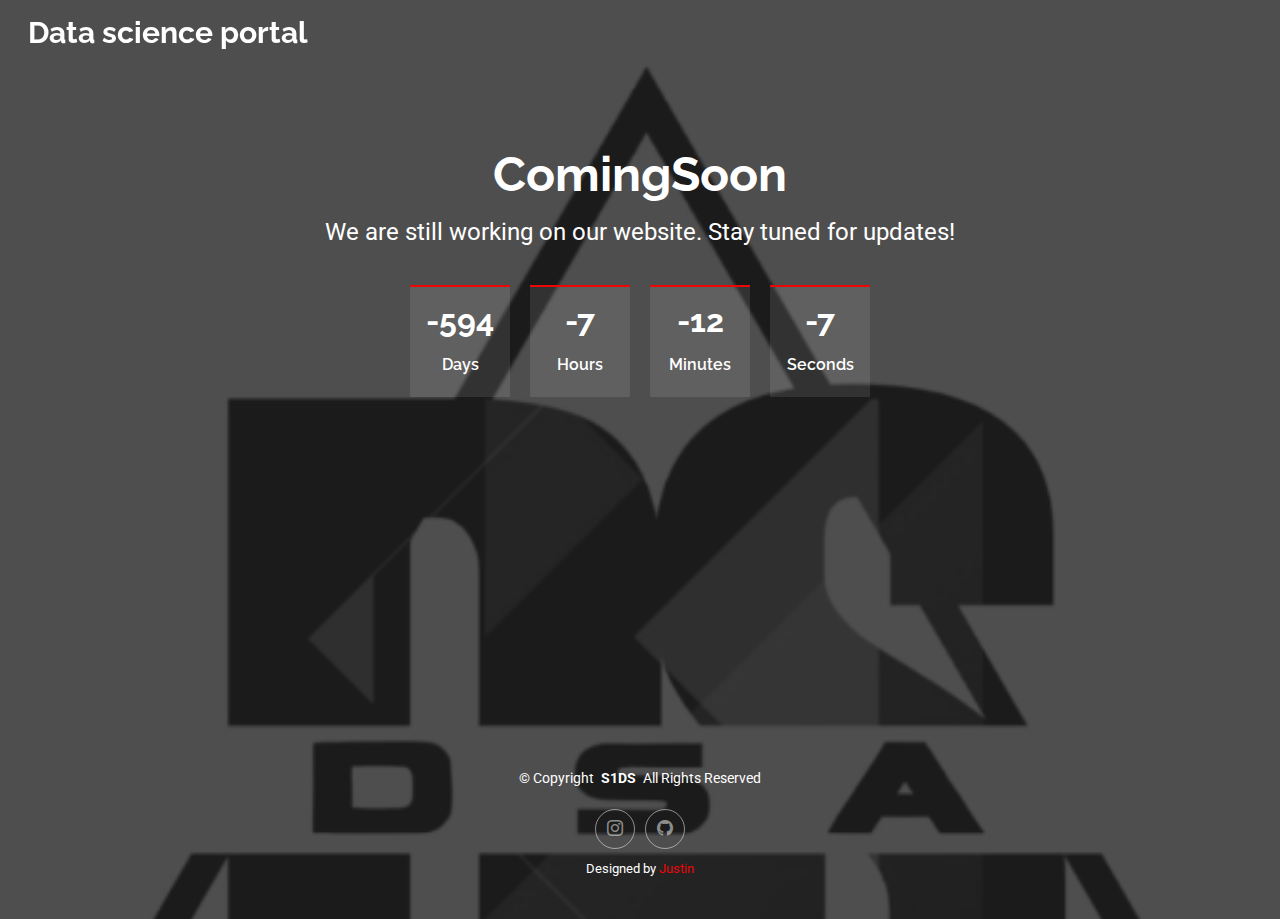
<file: index.html>
<!DOCTYPE html>
<html lang="en">

<head>
  <meta charset="utf-8">
  <meta content="width=device-width, initial-scale=1.0" name="viewport">
  <title>Upcoming DS</title>
  <meta name="description" content="">
  <meta name="keywords" content="">

  <!-- Favicons -->
  <link href="m/assets/img/favicon.png" rel="icon">
  <link href="m/assets/img/apple-touch-icon.png" rel="apple-touch-icon">

  <!-- Fonts -->
  <link href="https://fonts.googleapis.com" rel="preconnect">
  <link href="https://fonts.gstatic.com" rel="preconnect" crossorigin>
  <link href="https://fonts.googleapis.com/css2?family=Roboto:ital,wght@0,100;0,300;0,400;0,500;0,700;0,900;1,100;1,300;1,400;1,500;1,700;1,900&family=Poppins:ital,wght@0,100;0,200;0,300;0,400;0,500;0,600;0,700;0,800;0,900;1,100;1,200;1,300;1,400;1,500;1,600;1,700;1,800;1,900&family=Raleway:ital,wght@0,100;0,200;0,300;0,400;0,500;0,600;0,700;0,800;0,900;1,100;1,200;1,300;1,400;1,500;1,600;1,700;1,800;1,900&display=swap" rel="stylesheet">

  <!-- Vendor CSS Files -->
  <link href="m/assets/vendor/bootstrap/css/bootstrap.min.css" rel="stylesheet">
  <link href="m/assets/vendor/bootstrap-icons/bootstrap-icons.css" rel="stylesheet">
  <link href="m/assets/vendor/aos/aos.css" rel="stylesheet">

  <!-- Main CSS File -->
  <link href="m/assets/css/main.css" rel="stylesheet">
</head>

<body class="index-page">

  <header id="header" class="header d-flex align-items-center px-3 sticky-top">
    <div class="container-fluid position-relative d-flex align-items-center justify-content-between">

      <a href="index.html" class="logo d-flex align-items-center">
        <!-- Uncomment the line below if you also wish to use an image logo -->
        <!-- <img src="assets/img/logo.png" alt=""> -->
        <h1 class="sitename">Data science portal</h1>
      </a>

      <nav id="navmenu" class="navmenu">
        <ul>
        </ul>
        <i class="mobile-nav-toggle d-xl-none bi bi-list"></i>
      </nav>

    </div>
  </header>

  <main class="main">

    <!-- Hero Section -->
    <section id="hero" class="hero section transparent-background">

      <div class="container text-center" data-aos="fade-up" data-aos-delay="100">
        <div class="row justify-content-center">
          <div class="col-lg-8">
            <h2>ComingSoon</h2>
            <p>We are still working on our website. Stay tuned for updates!</p>
          </div>
          <div class="countdown d-flex justify-content-center" data-count="2024/12/10">
            <div>
              <h3 class="count-days">36</h3>
              <h4>Days</h4>
            </div>
            <div>
              <h3 class="count-hours">6</h3>
              <h4>Hours</h4>
            </div>
            <div>
              <h3 class="count-minutes">49</h3>
              <h4>Minutes</h4>
            </div>
            <div>
              <h3 class="count-seconds">41</h3>
              <h4>Seconds</h4>
            </div>
          </div>
<!-- /Hero Section -->
          <div class="col-lg-5 hero-newsletter">
            <p></p> <!--
            <form action="forms/newsletter.php" method="post" class="php-email-form">
              <div class="newsletter-form"><input type="email" name="email"><input type="submit" value="Subscribe"></div>
              <div class="loading">Loading</div>
              <div class="error-message"></div>
              <div class="sent-message">Your subscription request has been sent. Thank you!</div>
            </form> -->
          </div> <br><br><br><br><br><br><br><br><br>


          <div class="social-links"> <!--
            <a href="#"><i class="bi bi-twitter-x"></i></a>
            <a href="#"><i class="bi bi-facebook"></i></a>
            <a href="#"><i class="bi bi-instagram"></i></a>
            <a href="#"><i class="bi bi-linkedin"></i></a> -->
          </div>

        </div>
      </div>

    </section><!-- /Hero Section -->

    <!-- About Section 
    <section id="about" class="about section transparent-background">

      <div class="container">

        <div class="row gy-4">

          <div class="col-lg-6 content" data-aos="fade-up" data-aos-delay="100">
            <p>
              Lorem ipsum dolor sit amet, consectetur adipiscing elit, sed do eiusmod tempor incididunt ut labore et dolore
              magna aliqua.
            </p>
            <ul>
              <li><i class="bi bi-check2-circle"></i> <span>Ullamco laboris nisi ut aliquip ex ea commodo consequat.</span></li>
              <li><i class="bi bi-check2-circle"></i> <span>Duis aute irure dolor in reprehenderit in voluptate velit.</span></li>
              <li><i class="bi bi-check2-circle"></i> <span>Ullamco laboris nisi ut aliquip ex ea commodo</span></li>
            </ul>
          </div>

          <div class="col-lg-6" data-aos="fade-up" data-aos-delay="200">
            <p>Ullamco laboris nisi ut aliquip ex ea commodo consequat. Duis aute irure dolor in reprehenderit in voluptate velit esse cillum dolore eu fugiat nulla pariatur. Excepteur sint occaecat cupidatat non proident, sunt in culpa qui officia deserunt mollit anim id est laborum. </p>
          </div>

        </div>

      </div>

    </section><!-- /About Section -->

    <!-- Contact Section 
    <section id="contact" class="contact section transparent-background">

      <!-- Section Title 
      <div class="container section-title" data-aos="fade-up">
        <h2>Contact</h2>
        <p>Necessitatibus eius consequatur ex aliquid fuga eum quidem sint consectetur velit</p>
      </div><!-- End Section Title 

      <div class="container" data-aos="fade-up" data-aos-delay="100">

        <div class="row gy-4">

          <div class="col-lg-6">

            <div class="row gy-4">
              <div class="col-md-6">
                <div class="info-item" data-aos="fade" data-aos-delay="200">
                  <i class="bi bi-geo-alt"></i>
                  <h3>Address</h3>
                  <p>A108 Adam Street</p>
                  <p>New York, NY 535022</p>
                </div>
              </div><!-- End Info Item 

              <div class="col-md-6">
                <div class="info-item" data-aos="fade" data-aos-delay="300">
                  <i class="bi bi-telephone"></i>
                  <h3>Call Us</h3>
                  <p>+1 5589 55488 55</p>
                  <p>+1 6678 254445 41</p>
                </div>
              </div><!-- End Info Item 

              <div class="col-md-6">
                <div class="info-item" data-aos="fade" data-aos-delay="400">
                  <i class="bi bi-envelope"></i>
                  <h3>Email Us</h3>
                  <p>info@example.com</p>
                  <p>contact@example.com</p>
                </div>
              </div><!-- End Info Item

              <div class="col-md-6">
                <div class="info-item" data-aos="fade" data-aos-delay="500">
                  <i class="bi bi-clock"></i>
                  <h3>Open Hours</h3>
                  <p>Monday - Friday</p>
                  <p>9:00AM - 05:00PM</p>
                </div>
              </div><!-- End Info Item 

            </div>

          </div>

          <div class="col-lg-6">
            <form action="forms/contact.php" method="post" class="php-email-form" data-aos="fade-up" data-aos-delay="200">
              <div class="row gy-4">

                <div class="col-md-6">
                  <input type="text" name="name" class="form-control" placeholder="Your Name" required="">
                </div>

                <div class="col-md-6 ">
                  <input type="email" class="form-control" name="email" placeholder="Your Email" required="">
                </div>

                <div class="col-12">
                  <input type="text" class="form-control" name="subject" placeholder="Subject" required="">
                </div>

                <div class="col-12">
                  <textarea class="form-control" name="message" rows="6" placeholder="Message" required=""></textarea>
                </div>

                <div class="col-12 text-center">
                  <div class="loading">Loading</div>
                  <div class="error-message"></div>
                  <div class="sent-message">Your message has been sent. Thank you!</div>

                  <button type="submit">Send Message</button>
                </div>

              </div>
            </form>
          </div><!-- End Contact Form -->

        </div>

      </div>

    </section><!-- /Contact Section -->

  </main>

  <footer id="footer" class="footer transparent-background">

    <div class="container">
      <div class="copyright text-center ">
        <p>© <span>Copyright</span> <strong class="px-1 sitename">S1DS</strong> <span>All Rights Reserved</span></p>
      </div>
      <div class="social-links d-flex justify-content-center">
        <a href="https://www.instagram.com/01.00.10.10?igsh=OGQ5ZDc2ODk2ZA=="><i class="bi bi-instagram"></i></a>
        <a href="https://github.com/Justin-io"><i class="bi bi-github"></i></a>
      </div>
      <div class="credits">
        Designed by <a href="https://Justinalexia.vercel.app">Justin</a>
      </div>
    </div>

  </footer>

  <!-- Scroll Top -->
  <a href="#" id="scroll-top" class="scroll-top d-flex align-items-center justify-content-center"><i class="bi bi-arrow-up-short"></i></a>

  <!-- Preloader -->
  <div id="preloader"></div>

  <!-- Vendor JS Files -->
  <script src="m/assets/vendor/bootstrap/js/bootstrap.bundle.min.js"></script>
  <script src="m/assets/vendor/php-email-form/validate.js"></script>
  <script src="m/assets/vendor/aos/aos.js"></script>

  <!-- Main JS File -->
  <script src="m/assets/js/main.js"></script>

</body>

</html>
</file>
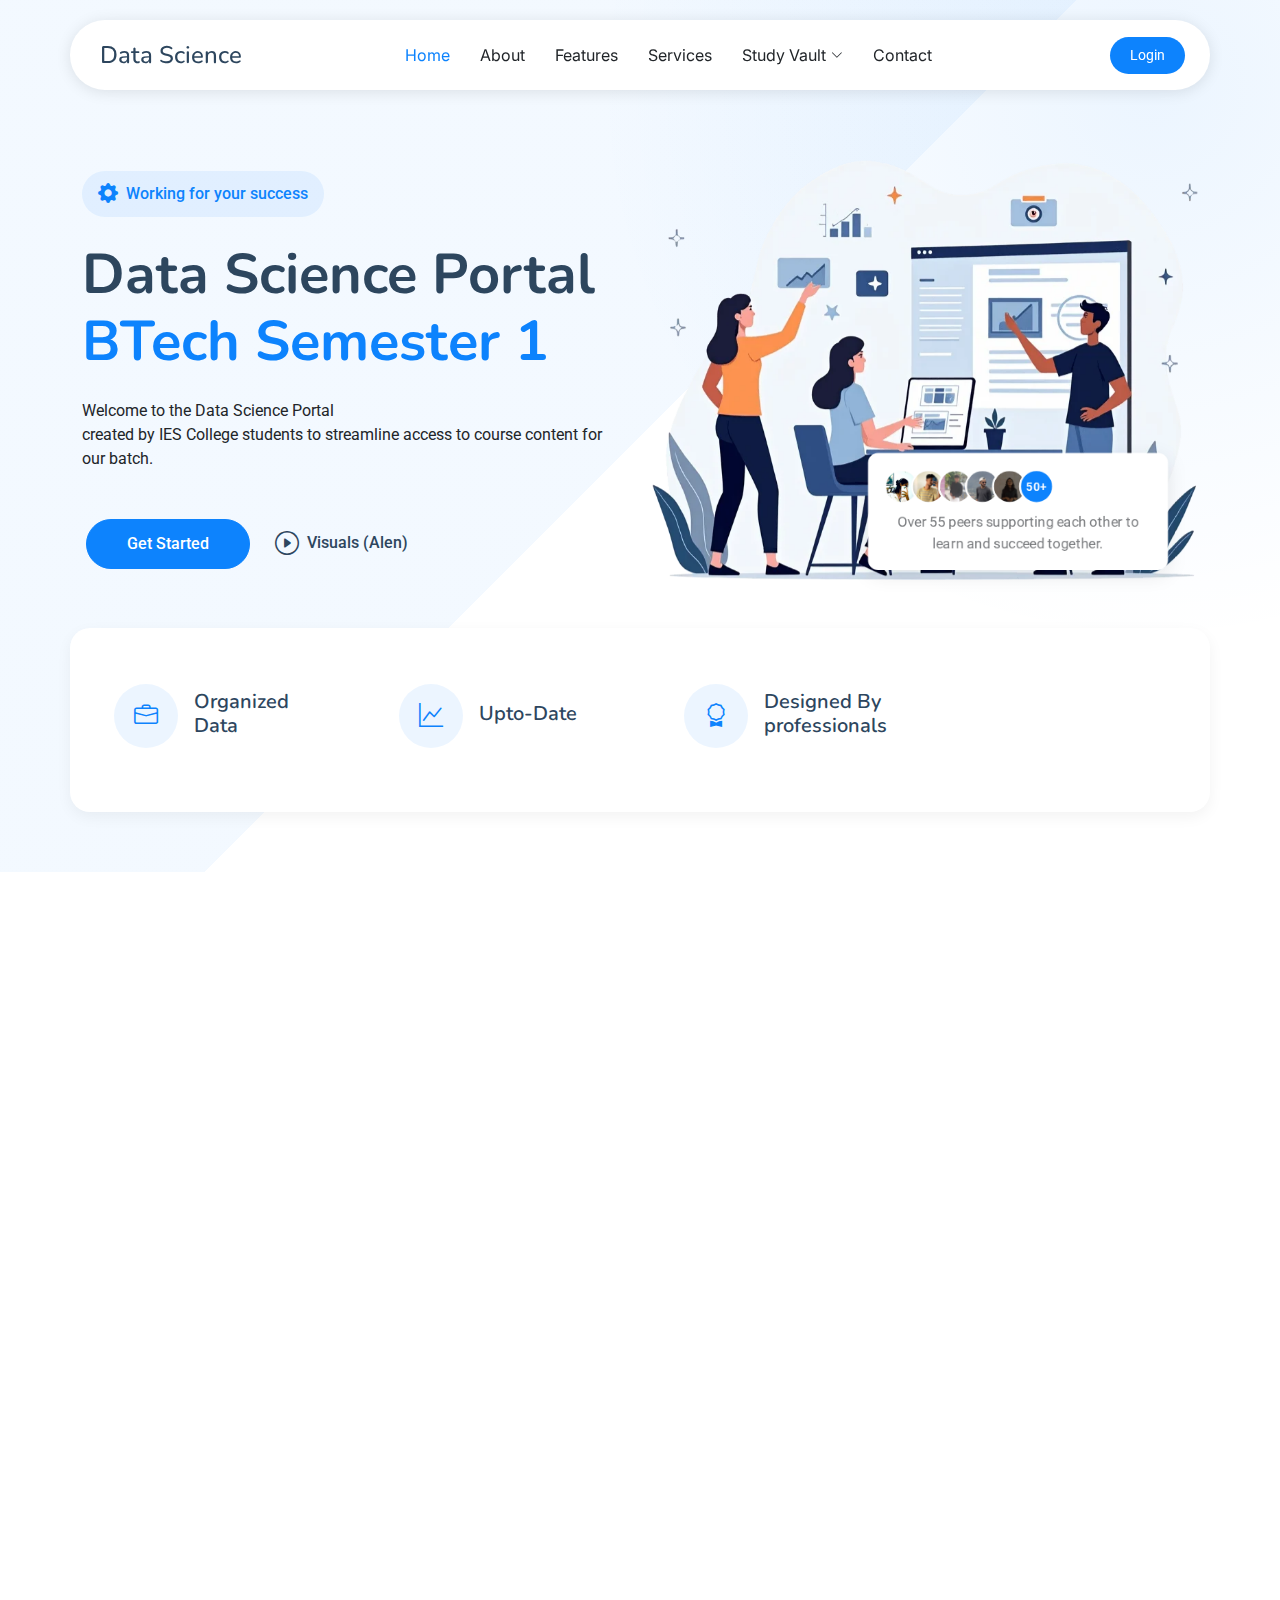
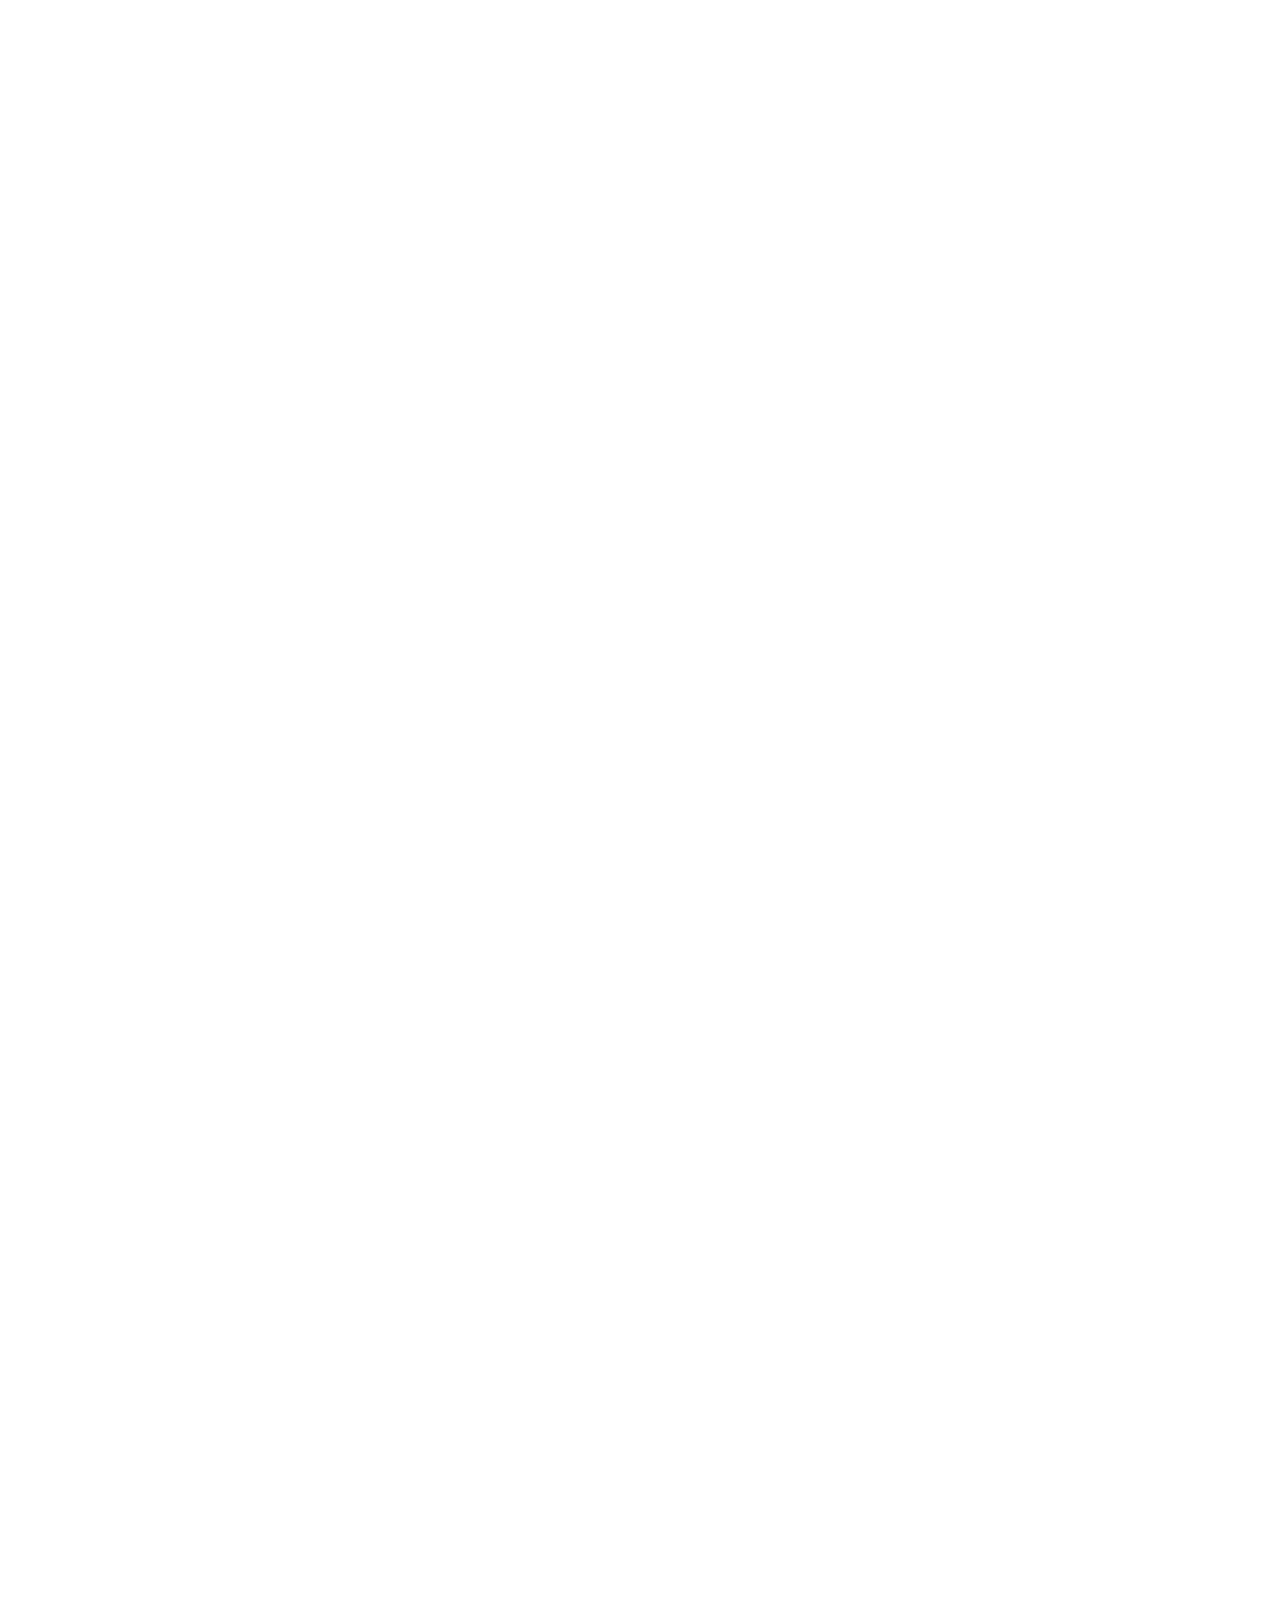
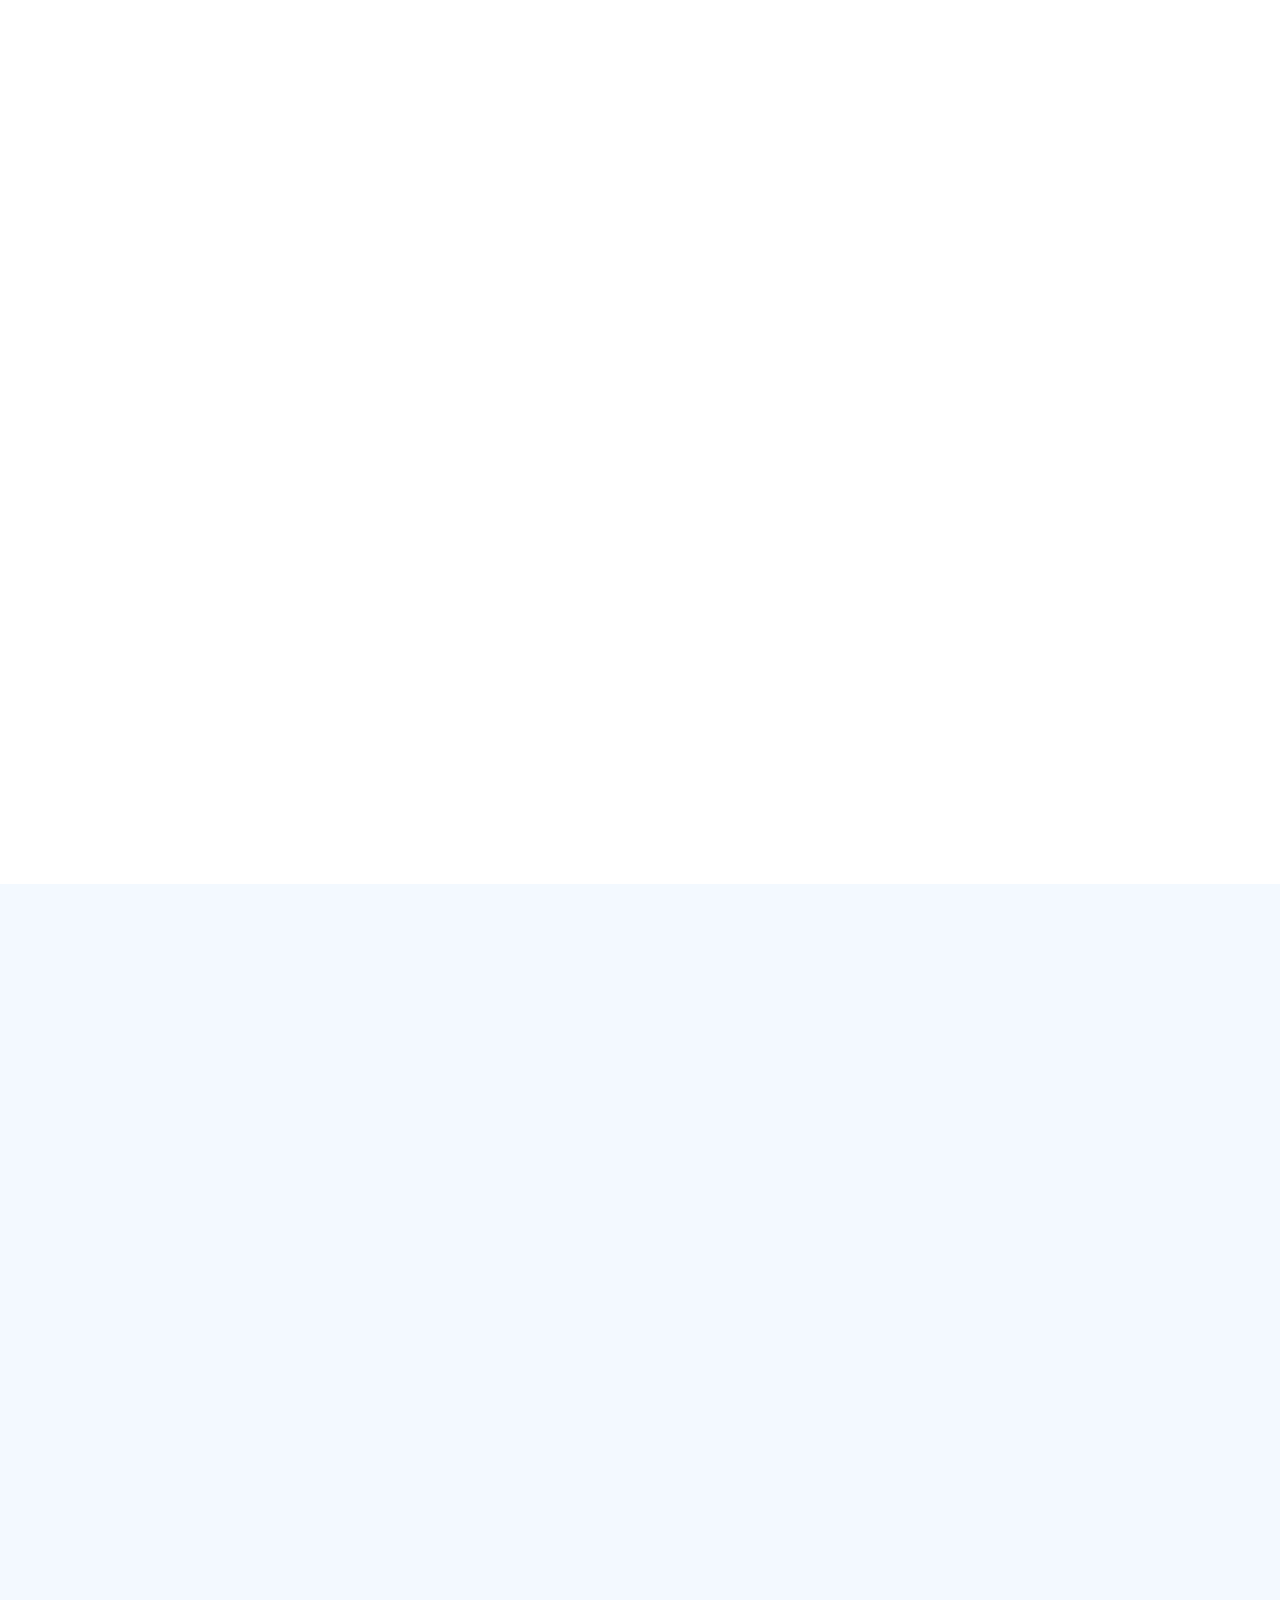
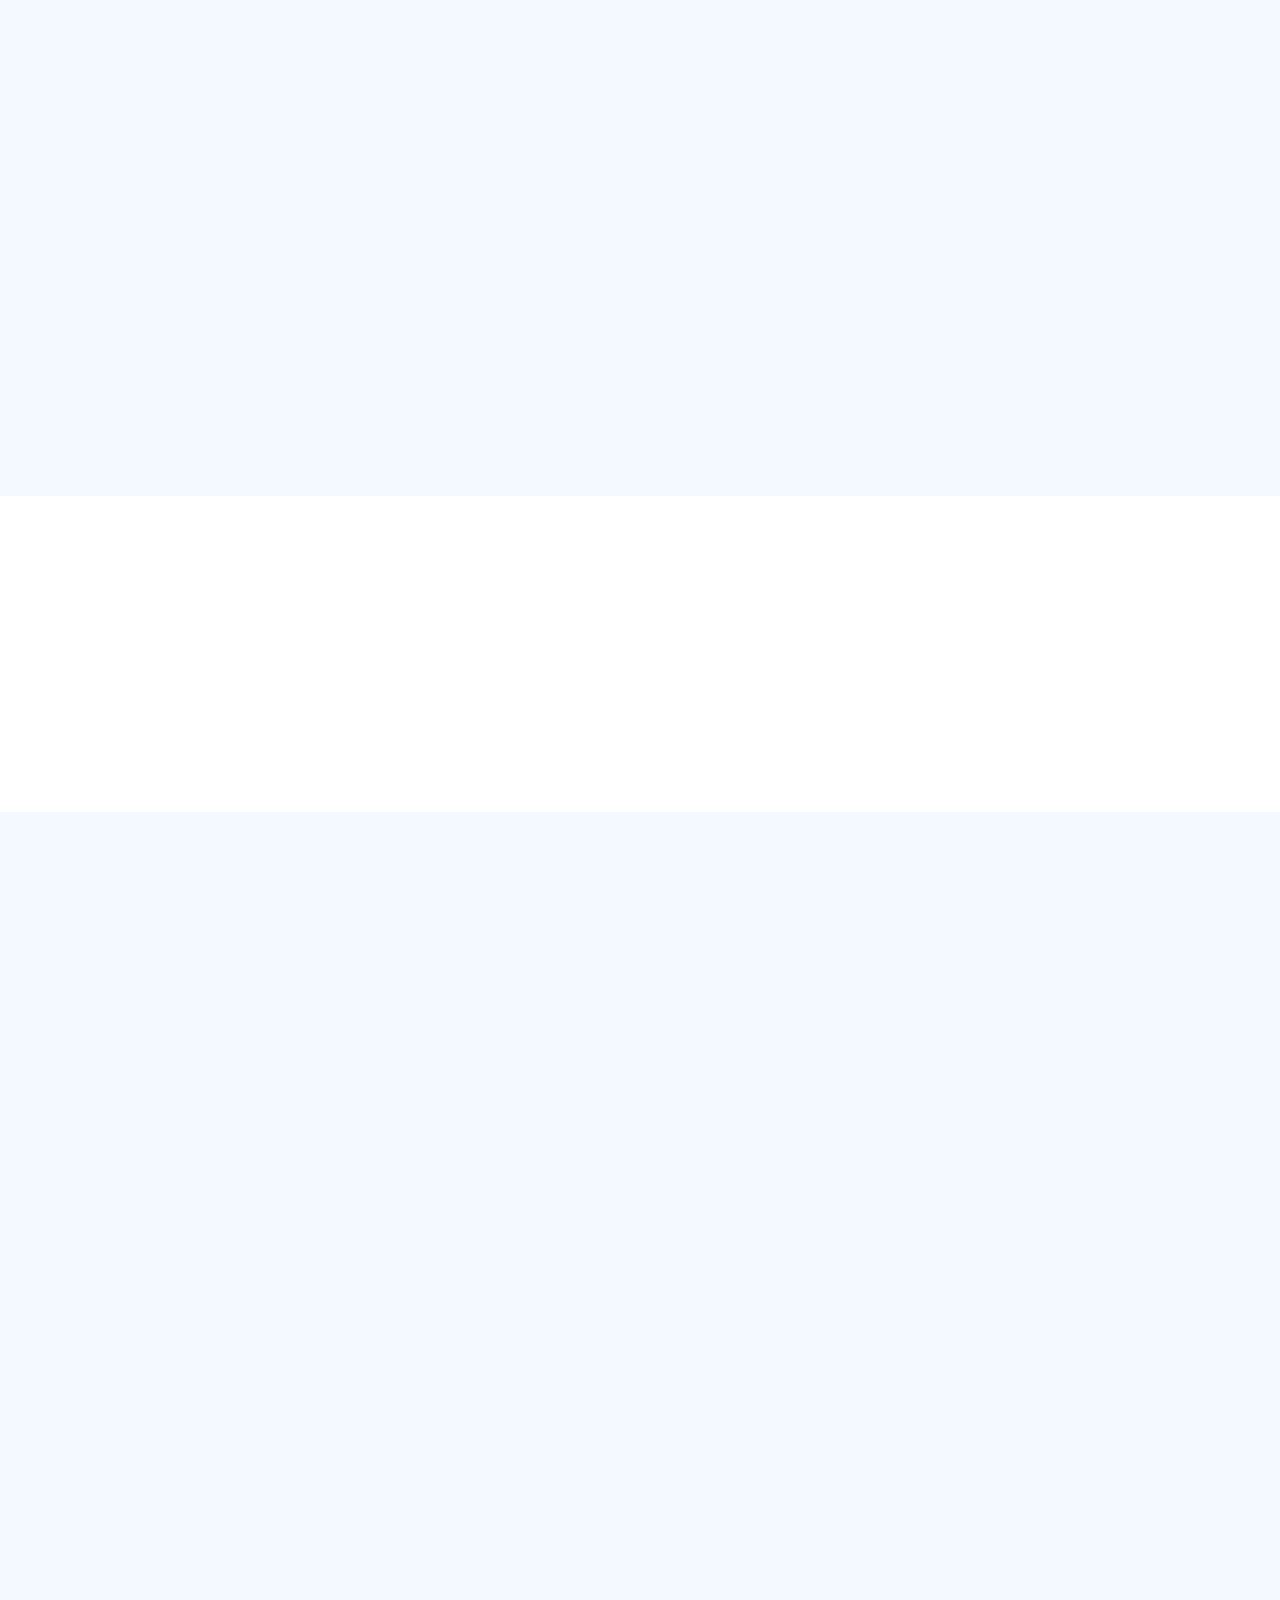
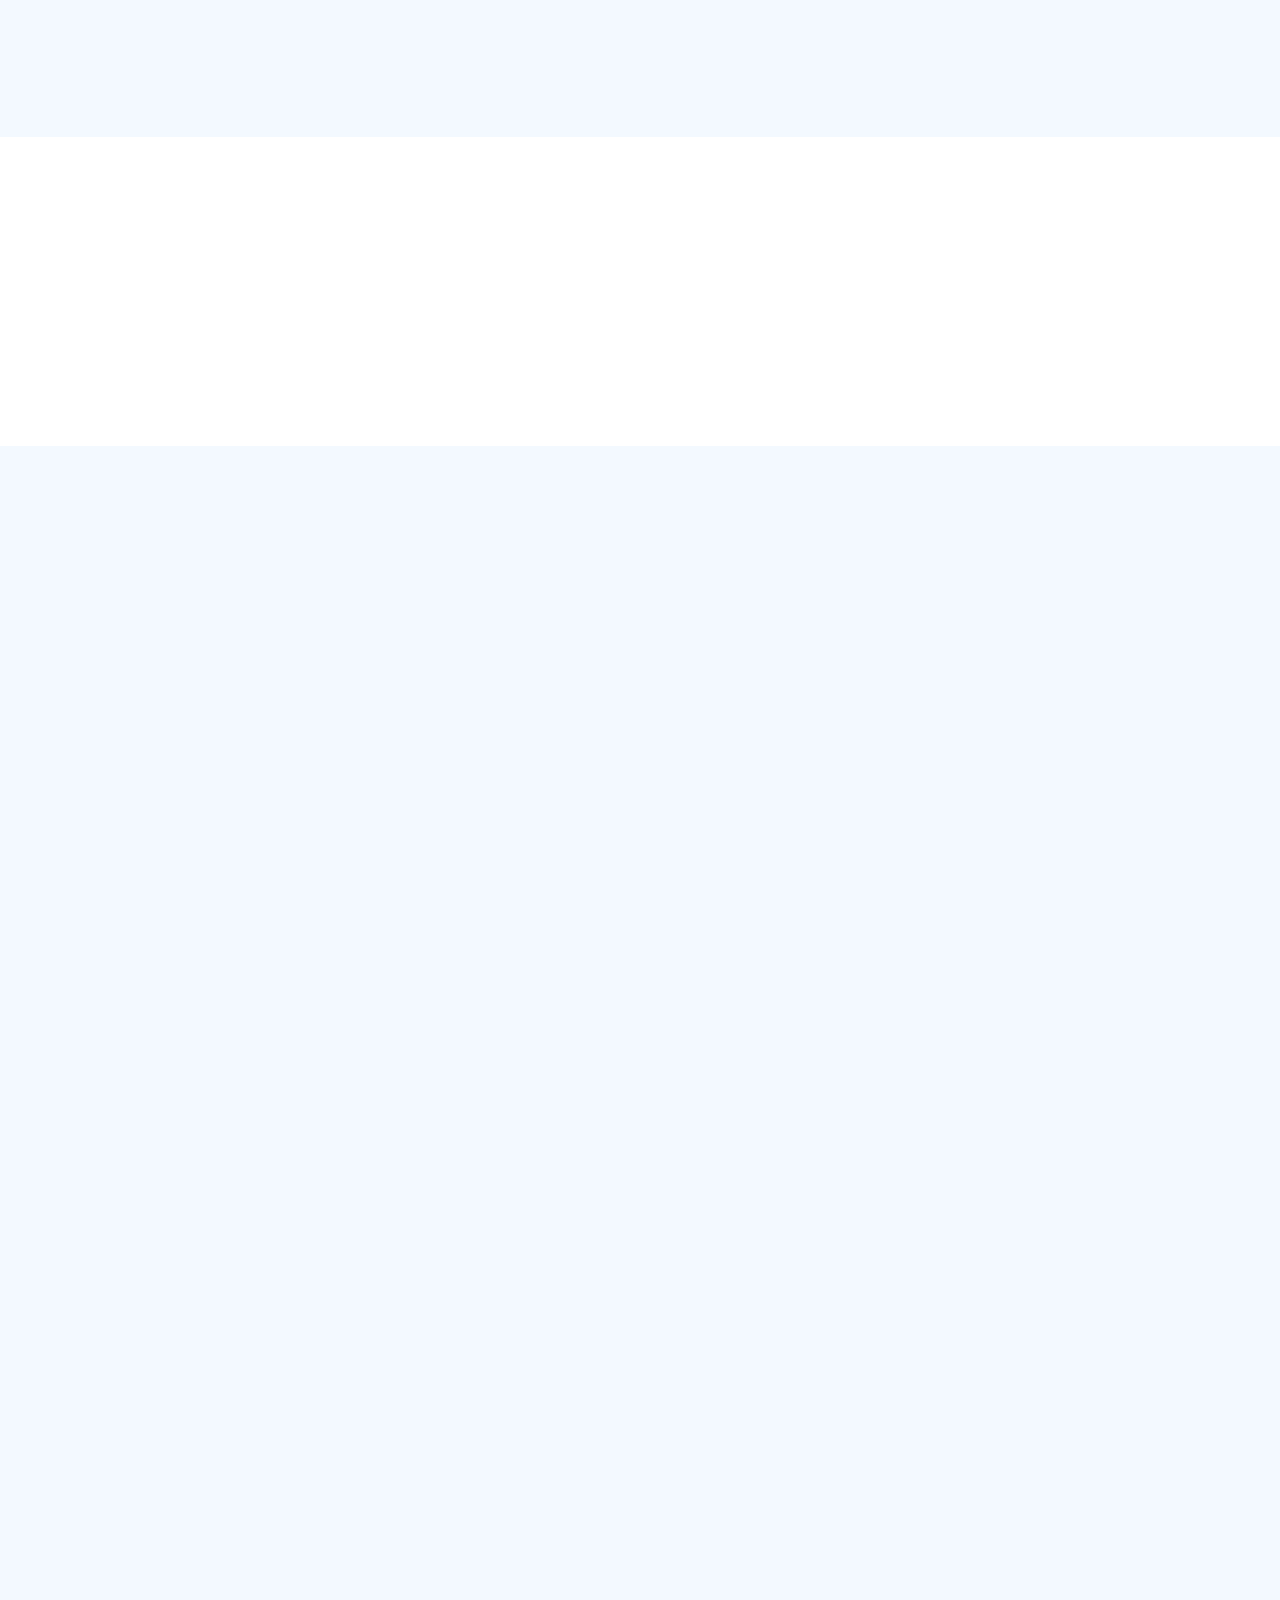
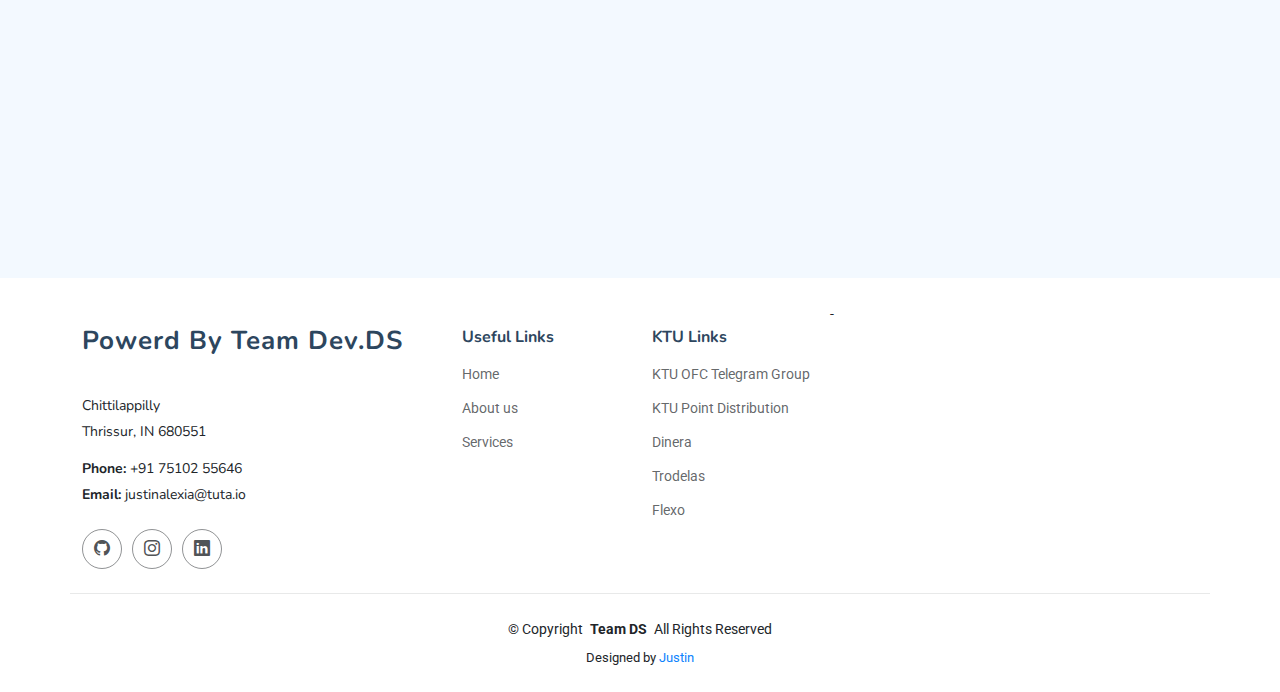
<file: maintain.html>
<!DOCTYPE html>
<html lang="en">

<head>
  <meta charset="utf-8">
  <meta content="width=device-width, initial-scale=1.0" name="viewport">
  <title>DATA SCIENCE</title>
  <meta name="description" content="Join a thriving Data Science community with over 55+ peers, organized subject notes, assignment updates, and real-time discussions—all designed to support your academic journey and success.">
  <meta name="keywords" content="Data Science portal, peer support, academic resources, organized notes, assignment updates, student community, learning hub, first-year BTech, educational support">
  <meta name="robots" content="index, follow">
  <meta name="author" content="Harinandan K and Team">
  <meta name="viewport" content="width=device-width, initial-scale=1.0">
  <meta name="language" content="English">
  <meta name="subject" content="Educational Portal for Data Science Students">
  <meta name="rating" content="General">
 <!-- Open Graph Meta Tags for Link Preview -->
    <meta property="og:title" content="Portal For DATA SCIENCE Students " />
    <meta property="og:description" content="Join a thriving Data Science community with over 55+ peers, organized subject notes, assignment updates, and real-time discussions—all designed to support your academic journey and success." />
    <meta property="og:image" content="https://firebasestorage.googleapis.com/v0/b/candle-pro.appspot.com/o/logo.jpeg?alt=media&token=7fb72e39-5bbd-4dc9-97ca-e3158d12fcd2" />
    <meta property="og:url" content="https://s1ds.vercel.app" />
    <meta property="og:type" content="website" />

  <!-- as app -->
  <link rel="manifest" href="/manifest.json">

  <!-- Favicons -->
  <link href="assets/img/ds.png" rel="icon">
  <link href="assets/img/ds.png" rel="apple-touch-icon">

  <!-- Fonts -->
  <link href="https://fonts.googleapis.com" rel="preconnect">
  <link href="https://fonts.gstatic.com" rel="preconnect" crossorigin>
  <link href="https://fonts.googleapis.com/css2?family=Roboto:ital,wght@0,100;0,300;0,400;0,500;0,700;0,900;1,100;1,300;1,400;1,500;1,700;1,900&family=Inter:wght@100;200;300;400;500;600;700;800;900&family=Nunito:ital,wght@0,200;0,300;0,400;0,500;0,600;0,700;0,800;0,900;1,200;1,300;1,400;1,500;1,600;1,700;1,800;1,900&display=swap" rel="stylesheet">

  <!-- Vendor CSS Files -->
  <link href="assets/vendor/bootstrap/css/bootstrap.min.css" rel="stylesheet">
  <link href="assets/vendor/bootstrap-icons/bootstrap-icons.css" rel="stylesheet">
  <link href="assets/vendor/aos/aos.css" rel="stylesheet">
  <link href="assets/vendor/glightbox/css/glightbox.min.css" rel="stylesheet">
  <link href="assets/vendor/swiper/swiper-bundle.min.css" rel="stylesheet">

  <!-- Main CSS File -->
  <link href="assets/css/main.css" rel="stylesheet">


</head>

<body class="index-page">

  <header id="header" class="header d-flex align-items-center fixed-top">
    <div class="header-container container-fluid container-xl position-relative d-flex align-items-center justify-content-between">

      <a href="index.html" class="logo d-flex align-items-center me-auto me-xl-0">
        <!-- Uncomment the line below if you also wish to use an image logo -->
        <!-- <img src="assets/img/logo.png" alt=""> -->
        <h1 class="sitename">Data Science</h1>
      </a>

      <nav id="navmenu" class="navmenu">
        <ul>
          <li><a href="#hero" class="active">Home</a></li>
          <li><a href="#about">About</a></li>
          <li><a href="#features">Features</a></li>
          <li><a href="#services">Services</a></li>
          <!-- <li><a href="#pricing">Pricing</a></li>-->
          <li class="dropdown"><a href="#"><span>Study Vault</span> <i class="bi bi-chevron-down toggle-dropdown"></i></a>
            <ul>
              <li><a href="https://drive.google.com/drive/folders/1kxHfEiZz4UBPG3nmvE3GboP171ENKUP6?usp=sharing">Python</a></li>
              <li class="dropdown"><a href="https://drive.google.com/drive/folders/1m3rNe1JIBQZDZYNsM-rmA9RAThKJlJBS?usp=sharing"><span>Chemistry</span> <i class="bi bi-chevron-down toggle-dropdown"></i></a>
                <ul>
                  <li><a href="#">Notes</a></li>
                  <li><a href="#">Record</a></li>
                </ul>
              </li>
              <li><a href="https://drive.google.com/drive/folders/1ap4eQSI1NQW23n45Kjxw4OzZbLiYLq6K?usp=sharing">BEE / BCE </a></li>
              <li><a href="https://drive.google.com/drive/folders/1txAGmfUclVdG1mmkIXNib3Vsc-2YLXwA?usp=sharing">Graphics</a></li>
              <li><a href="https://drive.google.com/drive/folders/1omZV8I7MS9wBFOCFOv5vC3MR4kOKZ7A7?usp=sharing">Life Skill</a></li>
              <li><a href="https://drive.google.com/drive/folders/1BtCvnMY6RuA2TqKK08CM8VttSveqjn6f?usp=sharing">Mathematics</a></li>

            </ul>
          </li>
          <li><a href="#contact">Contact</a></li>
        </ul>
        <i class="mobile-nav-toggle d-xl-none bi bi-list"></i>
      </nav>

      <a class="btn-getstarted" href="pages-login.html">Login</a>

    </div>
  </header>

  <main class="main">

    <!-- Hero Section -->
    <section id="hero" class="hero section">

      <div class="container" data-aos="fade-up" data-aos-delay="100">

        <div class="row align-items-center">
          <div class="col-lg-6">
            <div class="hero-content" data-aos="fade-up" data-aos-delay="200">
              <div class="company-badge mb-4">
                <i class="bi bi-gear-fill me-2"></i>
                Working for your success
              </div>

              <h1 class="mb-4">
                Data Science Portal<br>
                <span class="accent-text"> BTech Semester 1</span>
              </h1>

              <p class="mb-4 mb-md-5">
                Welcome to the Data Science Portal<br>created by IES College students to streamline access to course content for our batch.
              </p>

              <div class="hero-buttons">
                <a href="#about" class="btn btn-primary me-0 me-sm-2 mx-1">Get Started</a>
                <a href="https://firebasestorage.googleapis.com/v0/b/candle-pro.appspot.com/o/WhatsApp%20Video%202024-10-31%20at%201.08.01%20AM.mp4?alt=media&token=1944bc2d-40bf-462f-9c67-5c065cd08852" class="btn btn-link mt-2 mt-sm-0 glightbox">
                  <i class="bi bi-play-circle me-1"></i>
                  Visuals (Alen)
                </a>
              </div>
            </div>
          </div>

          <div class="col-lg-6">
            <div class="hero-image" data-aos="zoom-out" data-aos-delay="300">
              <img src="assets/img/illustration-1.webp" alt="Hero Image" class="img-fluid">

              <div class="customers-badge">
                <div class="customer-avatars">
                  <img src="assets/img/clients/alen.jpeg" alt="Alen" class="avatar">
                  <img src="assets/img/clients/ben.jpeg" alt="Benedict" class="avatar">
                  <img src="assets/img/clients/nithik.jpeg" alt="nithik" class="avatar">
                  <img src="assets/img/clients/ihsan.jpeg" alt="ihsan" class="avatar">
                  <img src="assets/img/clients/asmi.jpeg" alt="Ashmi" class="avatar">
                  <span class="avatar more">50+</span>
                </div>
                <p class="mb-0 mt-2">Over 55 peers supporting each other to learn and succeed together.</p>
              </div>
            </div>
          </div>
        </div>

        <div class="row stats-row gy-4 mt-5" data-aos="fade-up" data-aos-delay="500">
          <div class="col-lg-3 col-md-6">
            <div class="stat-item">
              <div class="stat-icon">
                <i class="bi bi-briefcase"></i>
              </div>
              <div class="stat-content">
                <h4>Organized Data</h4>
              </div>
            </div>
          </div>
          <div class="col-lg-3 col-md-6">
            <div class="stat-item">
              <div class="stat-icon">
                <i class="bi bi-graph-up"></i>
              </div>
              <div class="stat-content">
                <h4>Upto-Date</h4>
              </div>
            </div>
          </div>
          <div class="col-lg-3 col-md-6">
            <div class="stat-item">
              <div class="stat-icon">
                <i class="bi bi-award"></i>
              </div>
              <div class="stat-content">
                <h4>Designed By professionals</h4>
              </div>
            </div>
          </div>
        </div>

      </div>

    </section><!-- /Hero Section -->

    <!-- About Section -->
    <section id="about" class="about section">

      <div class="container" data-aos="fade-up" data-aos-delay="100">

        <div class="row gy-4 align-items-center justify-content-between">

          <div class="col-xl-5" data-aos="fade-up" data-aos-delay="200">
            <span class="about-meta">MORE ABOUT US-- </span>
            <h2 class="about-title">Welcome to the Data Science Portal—<br>a project developed by passionate students from IES College of Engineering to streamline and simplify access to course-related content for our batch.</h2>
            <p class="about-description"><br><br>
              <b>Harinandan K – Founder & CEO</b><br>
              A first-year Data Science student with a vision to make studying smarter and more organized.
              <br><br>
              <b>Rinshad – Chief Product Officer (CPO)</b><br>
              Dedicated to creating a smooth and user-friendly experience for all users on the platform.
              <br><br> 
              <b>Shibil – Chief Technology Officer (CTO)</b><br>
              Our tech expert, ensuring the backend and frontend work together seamlessly.
              <br><br>
              <b>Dheeraj – Chief Operations Officer (COO)</b><br>
              The organizational mind, keeping everything running on schedule and optimizing resources.
              <br><br> 
              </p>
            <div class="info-wrapper">
              <div class="row gy-4"> <a href="https://instagram.com/01.00.10.10">
                <div class="col-lg-5">
                  <div class="profile d-flex align-items-center gap-3">
                    <img src="assets/img/me.jpg" alt="CEO Profile" class="profile-image">
                    <div>
                      <h4 class="profile-name">HARI NANDAN K</h4>
                      <p class="profile-position">CEO &amp; Founder</p>
                    </div>
                  </div>
                </div> </a><a href="https://instagram.com/m.rinshad.k">
                <div class="col-lg-5">
                  <div class="profile d-flex align-items-center gap-3">
                    <img src="assets/img/clients/Rinshad.jpg" alt="CPO Profile" class="profile-image">
                    <div>
                      <h4 class="profile-name">RINSHAD</h4>
                      <p class="profile-position">CPO &amp; Resource</p>
                    </div>
                  </div>
                </div> </a>  <a href="https://instagram.com/_shbllll">
                  <div class="profile d-flex align-items-center gap-3">
                    <img src="assets/img/dheeran.jpeg" alt="CTO Profile" class="profile-image">
                    <div>
                      <h4 class="profile-name">SHIBIL</h4>
                      <p class="profile-position">CTO &amp; UI / UX</p>
                    </div>
                  </div><br>
                </div> </a><a href="https://instagram.com/_dheerajprasad">
                <div class="col-lg-5"> 
                  <div class="profile d-flex align-items-center gap-3">
                    <img src="assets/img/shibil.jpeg" alt="COO Profile" class="profile-image">
                    <div>
                      <h4 class="profile-name">DHEERAJ</h4>
                      <p class="profile-position">COO &amp; UI / UX</p>
                    </div>
                  </div>
                </div></a>
             </div>
            </div>
          </div><br><br>
   
   
          <span class="about-meta">WHAT WE HAVE-- </span>

          <div class="row feature-list-wrapper">
            <div class="col-md-6">
              <ul class="feature-list">
                <li><i class="bi bi-check-circle-fill"></i> Organized Subject Notes</li>
                <li><i class="bi bi-check-circle-fill"></i> Program List Updates</li>
                <li><i class="bi bi-check-circle-fill"></i> Dedicated Sections for Each Subject</li>
              </ul>
            </div>
            <div class="col-md-6">
              <ul class="feature-list">
                <li><i class="bi bi-check-circle-fill"></i> Class Announcements</li>
                <li><i class="bi bi-check-circle-fill"></i> Interactive Discussion Boards</li>
                <li><i class="bi bi-check-circle-fill"></i> Assignment and Exam Calendar</li>
              </ul>
            </div>
          </div>
          <div class="col-xl-6" data-aos="fade-up" data-aos-delay="300">
            <div class="image-wrapper">
              <div class="images position-relative" data-aos="zoom-out" data-aos-delay="400">
                <img src="assets/img/us.jpg" alt="Business Meeting" class="img-fluid main-image rounded-4">
                <img src="assets/img/we.jpeg" alt="Team Discussion" class="img-fluid small-image rounded-4">
              </div><a href="https://www.instagram.com/datascience.tharavaad">
              <div class="experience-badge floating">
                <h3>55+ <span>Members</span></h3>
                <p>Join to our IG Page</p>
              </div></a>
            </div>
          </div>
        </div>

      </div>

    </section><!-- /About Section -->

    <!-- Features Section -->
    <section id="features" class="features section">

      <!-- Section Title -->
      <div class="container section-title" data-aos="fade-up">
        <h2>Features</h2>
        <p><b>Your All-in-One Data Science Hub:</b> Access notes, assignments, and real-time updates on class schedules and deadlines—all tailored for BTech Semester 1, ensuring a smooth, organized learning experience.</p>
      </div><!-- End Section Title -->

      <div class="container">

        <div class="d-flex justify-content-center">

          <ul class="nav nav-tabs" data-aos="fade-up" data-aos-delay="100">

            <li class="nav-item">
              <a class="nav-link active show" data-bs-toggle="tab" data-bs-target="#features-tab-1">
                <h4>Announcement</h4>
              </a>
            </li><!-- End tab nav item -->

            <li class="nav-item">
              <a class="nav-link" data-bs-toggle="tab" data-bs-target="#features-tab-2">
                <h4>Recent</h4>
              </a><!-- End tab nav item -->

            </li>
            <li class="nav-item">
              <a class="nav-link" data-bs-toggle="tab" data-bs-target="#features-tab-3">
                <h4>Upcoming</h4>
              </a>
            </li><!-- End tab nav item -->

          </ul>

        </div>

        <div class="tab-content" data-aos="fade-up" data-aos-delay="200">

          <div class="tab-pane fade active show" id="features-tab-1">
            <div class="row">
              <div class="col-lg-6 order-2 order-lg-1 mt-3 mt-lg-0 d-flex flex-column justify-content-center">
                <h3>Data Science: 
                  Path to Progress</h3>
                <p class="fst-italic">
                  AI Unlocked equips first-year Data Science students with essential AI tools to simplify learning, boost productivity, and tackle everyday challenges.
                </p>
                <ul>
                  <li><i class="bi bi-check2-all"></i> <span>Boost Your Skills, Rapidly</span></li>
                  <li><i class="bi bi-check2-all"></i> <span>Simplify Data Science with AI</span></li>
                  <li><i class="bi bi-check2-all"></i> <span>Unlock AI Tools for Real-World Impact</span></li>
                </ul>
              </div>
              <div class="col-lg-6 order-1 order-lg-2 text-center">
                <img src="/Anouncement/poster.jpeg" alt="Poster" class="img-fluid main-image rounded-4" style="width: auto; height: 250px;">
              </div>
            </div>
          </div><!-- End tab content item -->

          <div class="tab-pane fade" id="features-tab-2">
            <div class="row">
              <div class="col-lg-6 order-2 order-lg-1 mt-3 mt-lg-0 d-flex flex-column justify-content-center">
                <h3>Kerala Piravi</h3>
                <p class="fst-italic">
                  Kerala Piravi Nov 1 (S1)
                </p>
                <ul>
                  <li><i class="bi bi-award"></i> <span><b>Coordinator & Union Member</b></span></li>
                  <li><i class="bi bi-person-raised-hand"></i> <span>Harinandan K</span></li>
                  
                </ul>
              </div>
              <div class="col-lg-6 order-1 order-lg-2 text-center">
                <img src="assets/img/gallary/KeralaPiravi 2024/keralapiravi.webp" alt="" class="img-fluid">
              </div>
            </div>
          </div><!-- End tab content item -->

          <div class="tab-pane fade" id="features-tab-3">
            <div class="row">
              <div class="col-lg-6 order-2 order-lg-1 mt-3 mt-lg-0 d-flex flex-column justify-content-center">
                <h3>NO UPDATES YET</h3><!--
                <ul>
                  <li><i class="bi bi-check2-all"></i> <span>Ullamco laboris nisi ut aliquip ex ea commodo consequat.</span></li>
                  <li><i class="bi bi-check2-all"></i> <span>Duis aute irure dolor in reprehenderit in voluptate velit.</span></li>
                  <li><i class="bi bi-check2-all"></i> <span>Provident mollitia neque rerum asperiores dolores quos qui a. Ipsum neque dolor voluptate nisi sed.</span></li>
                </ul>
                <p class="fst-italic">
                  Lorem ipsum dolor sit amet, consectetur adipiscing elit, sed do eiusmod tempor incididunt ut labore et dolore
                  magna aliqua.
                </p>-->
              </div>
              <div class="col-lg-6 order-1 order-lg-2 text-center">
                <img src="assets/img/features-illustration-3.webp" alt="" class="img-fluid">
              </div>
            </div>
          </div><!-- End tab content item -->

        </div>

      </div>

    </section><!-- /Features Section -->

    <!-- Features Cards Section 
    <section id="features-cards" class="features-cards section">

      <div class="container">

        <div class="row gy-4">

          <div class="col-xl-3 col-md-6" data-aos="zoom-in" data-aos-delay="100">
            <div class="feature-box orange">
              <i class="bi bi-award"></i>
              <h4>Corporis voluptates</h4>
              <p>Consequuntur sunt aut quasi enim aliquam quae harum pariatur laboris nisi ut aliquip</p>
            </div>
          </div><!-- End Feature Borx

          <div class="col-xl-3 col-md-6" data-aos="zoom-in" data-aos-delay="200">
            <div class="feature-box blue">
              <i class="bi bi-patch-check"></i>
              <h4>Explicabo consectetur</h4>
              <p>Est autem dicta beatae suscipit. Sint veritatis et sit quasi ab aut inventore</p>
            </div>
          </div><!-- End Feature Borx

          <div class="col-xl-3 col-md-6" data-aos="zoom-in" data-aos-delay="300">
            <div class="feature-box green">
              <i class="bi bi-sunrise"></i>
              <h4>Ullamco laboris</h4>
              <p>Excepteur sint occaecat cupidatat non proident, sunt in culpa qui officia deserunt</p>
            </div>
          </div><!-- End Feature Borx

          <div class="col-xl-3 col-md-6" data-aos="zoom-in" data-aos-delay="400">
            <div class="feature-box red">
              <i class="bi bi-shield-check"></i>
              <h4>Labore consequatur</h4>
              <p>Aut suscipit aut cum nemo deleniti aut omnis. Doloribus ut maiores omnis facere</p>
            </div>
          </div><!-- End Feature Borx-->

        </div>

      </div>

    </section><!-- /Features Cards Section -->

    <!-- Features 2 Section -->
    <section id="features-2" class="features-2 section">

      <div class="container" data-aos="fade-up" data-aos-delay="100">

        <div class="row align-items-center">

          <div class="col-lg-4">

            <div class="feature-item text-end mb-5" data-aos="fade-right" data-aos-delay="200">
              <div class="d-flex align-items-center justify-content-end gap-4">
                <div class="feature-content">
                  <h3>Use On Any Device</h3>
                  <p> This portal is optimized for accessibility on all devices—be it mobile, tablet, or desktop—allowing you to access resources and updates wherever you are, without compromising functionality.</p>
                </div>
                <div class="feature-icon flex-shrink-0">
                  <i class="bi bi-display"></i>
                </div>
              </div>
            </div><!-- End .feature-item -->

            <div class="feature-item text-end mb-5" data-aos="fade-right" data-aos-delay="300">
              <div class="d-flex align-items-center justify-content-end gap-4">
                <div class="feature-content">
                  <h3>Feather Icons</h3>
                  <p>We use lightweight, elegant icons to guide users throughout the platform. These icons enhance the interface's clarity, making navigation more intuitive and visually appealing.</p>
                </div>
                <div class="feature-icon flex-shrink-0">
                  <i class="bi bi-feather"></i>
                </div>
              </div>
            </div><!-- End .feature-item -->

            <div class="feature-item text-end" data-aos="fade-right" data-aos-delay="400">
              <div class="d-flex align-items-center justify-content-end gap-4">
                <div class="feature-content">
                  <h3>Retina Ready</h3>
                  <p>Designed to provide sharp, high-resolution visuals on retina and HD displays, ensuring that text, icons, and images are always clear and easy to read on any screen.</p>
                </div>
                <div class="feature-icon flex-shrink-0">
                  <i class="bi bi-eye"></i>
                </div>
              </div>
            </div><!-- End .feature-item -->

          </div>

          <div class="col-lg-4" data-aos="zoom-in" data-aos-delay="200">
            <div class="phone-mockup text-center">
              <img src="assets/img/IG.png" alt="Phone Mockup" class="img-fluid">
            </div>
          </div><!-- End Phone Mockup -->

          <div class="col-lg-4">

            <div class="feature-item mb-5" data-aos="fade-left" data-aos-delay="200">
              <div class="d-flex align-items-center gap-4">
                <div class="feature-icon flex-shrink-0">
                  <i class="bi bi-code-square"></i>
                </div>
                <div class="feature-content">
                  <h3>W3c Valid Code</h3>
                  <p>Developed with clean, W3C-compliant code to ensure a robust, high-quality foundation. This improves performance, security, and cross-platform compatibility.</p>
                </div>
              </div>
            </div><!-- End .feature-item -->

            <div class="feature-item mb-5" data-aos="fade-left" data-aos-delay="300">
              <div class="d-flex align-items-center gap-4">
                <div class="feature-icon flex-shrink-0">
                  <i class="bi bi-phone"></i>
                </div>
                <div class="feature-content">
                  <h3>Fully Responsive</h3>
                  <p> The layout dynamically adjusts to any screen size, offering a seamless experience on all devices. No matter what you’re using, the platform will look and function perfectly.</p>
                </div>
              </div>
            </div><!-- End .feature-item -->

            <div class="feature-item" data-aos="fade-left" data-aos-delay="400">
              <div class="d-flex align-items-center gap-4">
                <div class="feature-icon flex-shrink-0">
                  <i class="bi bi-browser-chrome"></i>
                </div>
                <div class="feature-content">
                  <h3>Browser Compatibility</h3>
                  <p>Tested for smooth operation across all popular browsers, ensuring consistent performance and accessibility, regardless of the browser you prefer.</p>
                </div>
              </div>
            </div><!-- End .feature-item -->

          </div>
        </div>

      </div>

    </section><!-- /Features 2 Section -->

    <!-- Call To Action Section 
    <section id="call-to-action" class="call-to-action section">

      <div class="container" data-aos="fade-up" data-aos-delay="100">

        <div class="row justify-content-center align-items-center position-relative">
          <div class="col-lg-8 mx-auto text-center">
            <h2 class="display-4 mb-4">Maecenas tempus tellus eget condimentum</h2>
            <p class="mb-4">Vestibulum ante ipsum primis in faucibus orci luctus et ultrices posuere cubilia Curae; Donec velit neque, auctor sit amet aliquam vel</p>
            <a href="#" class="btn btn-cta">Call To Action</a>
          </div>

          <!-- Abstract Background Elements 
          <div class="shape shape-1">
            <svg viewBox="0 0 200 200" xmlns="http://www.w3.org/2000/svg">
              <path d="M47.1,-57.1C59.9,-45.6,68.5,-28.9,71.4,-10.9C74.2,7.1,71.3,26.3,61.5,41.1C51.7,55.9,35,66.2,16.9,69.2C-1.3,72.2,-21,67.8,-36.9,57.9C-52.8,48,-64.9,32.6,-69.1,15.1C-73.3,-2.4,-69.5,-22,-59.4,-37.1C-49.3,-52.2,-32.8,-62.9,-15.7,-64.9C1.5,-67,34.3,-68.5,47.1,-57.1Z" transform="translate(100 100)"></path>
            </svg>
          </div>

          <div class="shape shape-2">
            <svg viewBox="0 0 200 200" xmlns="http://www.w3.org/2000/svg">
              <path d="M41.3,-49.1C54.4,-39.3,66.6,-27.2,71.1,-12.1C75.6,3,72.4,20.9,63.3,34.4C54.2,47.9,39.2,56.9,23.2,62.3C7.1,67.7,-10,69.4,-24.8,64.1C-39.7,58.8,-52.3,46.5,-60.1,31.5C-67.9,16.4,-70.9,-1.4,-66.3,-16.6C-61.8,-31.8,-49.7,-44.3,-36.3,-54C-22.9,-63.7,-8.2,-70.6,3.6,-75.1C15.4,-79.6,28.2,-58.9,41.3,-49.1Z" transform="translate(100 100)"></path>
            </svg>
          </div>

          <!-- Dot Pattern Groups 
          <div class="dots dots-1">
            <svg viewBox="0 0 100 100" xmlns="http://www.w3.org/2000/svg">
              <pattern id="dot-pattern" x="0" y="0" width="20" height="20" patternUnits="userSpaceOnUse">
                <circle cx="2" cy="2" r="2" fill="currentColor"></circle>
              </pattern>
              <rect width="100" height="100" fill="url(#dot-pattern)"></rect>
            </svg>
          </div>

          <div class="dots dots-2">
            <svg viewBox="0 0 100 100" xmlns="http://www.w3.org/2000/svg">
              <pattern id="dot-pattern-2" x="0" y="0" width="20" height="20" patternUnits="userSpaceOnUse">
                <circle cx="2" cy="2" r="2" fill="currentColor"></circle>
              </pattern>
              <rect width="100" height="100" fill="url(#dot-pattern-2)"></rect>
            </svg>
          </div>

          <div class="shape shape-3">
            <svg viewBox="0 0 200 200" xmlns="http://www.w3.org/2000/svg">
              <path d="M43.3,-57.1C57.4,-46.5,71.1,-32.6,75.3,-16.2C79.5,0.2,74.2,19.1,65.1,35.3C56,51.5,43.1,65,27.4,71.7C11.7,78.4,-6.8,78.3,-23.9,72.4C-41,66.5,-56.7,54.8,-65.4,39.2C-74.1,23.6,-75.8,4,-71.7,-13.2C-67.6,-30.4,-57.7,-45.2,-44.3,-56.1C-30.9,-67,-15.5,-74,0.7,-74.9C16.8,-75.8,33.7,-70.7,43.3,-57.1Z" transform="translate(100 100)"></path>
            </svg>
          </div>
        </div>

      </div>

    </section><!-- /Call To Action Section -->

    <!-- Clients Section 
    <section id="clients" class="clients section">

      <div class="container" data-aos="fade-up" data-aos-delay="100">

        <div class="swiper init-swiper">
          <script type="application/json" class="swiper-config">
            {
              "loop": true,
              "speed": 600,
              "autoplay": {
                "delay": 5000
              },
              "slidesPerView": "auto",
              "pagination": {
                "el": ".swiper-pagination",
                "type": "bullets",
                "clickable": true
              },
              "breakpoints": {
                "320": {
                  "slidesPerView": 2,
                  "spaceBetween": 40
                },
                "480": {
                  "slidesPerView": 3,
                  "spaceBetween": 60
                },
                "640": {
                  "slidesPerView": 4,
                  "spaceBetween": 80
                },
                "992": {
                  "slidesPerView": 6,
                  "spaceBetween": 120
                }
              }
            }
          </script>
          <div class="swiper-wrapper align-items-center">
            <div class="swiper-slide"><img src="assets/img/clients/client-1.png" class="img-fluid" alt=""></div>
            <div class="swiper-slide"><img src="assets/img/clients/client-2.png" class="img-fluid" alt=""></div>
            <div class="swiper-slide"><img src="assets/img/clients/client-3.png" class="img-fluid" alt=""></div>
            <div class="swiper-slide"><img src="assets/img/clients/client-4.png" class="img-fluid" alt=""></div>
            <div class="swiper-slide"><img src="assets/img/clients/client-5.png" class="img-fluid" alt=""></div>
            <div class="swiper-slide"><img src="assets/img/clients/client-6.png" class="img-fluid" alt=""></div>
            <div class="swiper-slide"><img src="assets/img/clients/client-7.png" class="img-fluid" alt=""></div>
            <div class="swiper-slide"><img src="assets/img/clients/client-8.png" class="img-fluid" alt=""></div>
          </div>
          <div class="swiper-pagination"></div>
        </div>

      </div>

    </section><!-- /Clients Section -->

    <!-- Testimonials Section -->
    <section id="testimonials" class="testimonials section light-background">

      <!-- Section Title -->
      <div class="container section-title" data-aos="fade-up">
        <h2>Our Mentors and Leaders</h2>
        <p>From our dedicated Class Tutor and insightful HOD to our supportive Principal, our mentors and leaders are committed to our success. They provide guidance, inspiration, and encouragement, helping us grow academically and personally. With their collective expertise and unwavering support, we’re empowered to excel and make the most of our learning journey.</p>
      </div><!-- End Section Title -->

      <div class="container">

        <div class="row g-5">

          <div class="col-lg-6" data-aos="fade-up" data-aos-delay="100">
            <div class="testimonial-item">
              <img src="assets/img/testimonials/princi.jpeg" class="testimonial-img" alt="">
              <h3>Dr.Brilly S Sangeetha</h3>
              <h4>Principal</h4>
              <div class="stars">
                <i class="bi bi-star-fill"></i><i class="bi bi-star-fill"></i><i class="bi bi-star-fill"></i><i class="bi bi-star-fill"></i><i class="bi bi-star-fill"></i>
              </div>
              <p>
                <i class="bi bi-quote quote-icon-left"></i>
                <span>“Our guiding principle is to foster a supportive environment where every student feels empowered. We believe in learning together, sharing knowledge, and uplifting each other. Together, we can achieve more and make the journey smoother for all.”</span>
                <i class="bi bi-quote quote-icon-right"></i>
              </p>
            </div>
          </div><!-- End testimonial item -->

          <div class="col-lg-6" data-aos="fade-up" data-aos-delay="200">
            <div class="testimonial-item">
              <img src="assets/img/testimonials/hod.jpeg" class="testimonial-img" alt="">
              <h3>Ms. Padma priya</h3>
              <h4>HOD (Science and Humanities)</h4>
              <div class="stars">
                <i class="bi bi-star-fill"></i><i class="bi bi-star-fill"></i><i class="bi bi-star-fill"></i><i class="bi bi-star-fill"></i><i class="bi bi-star-fill"></i>
              </div>
              <p>
                <i class="bi bi-quote quote-icon-left"></i>
                <span>"Our HOD is a visionary leader committed to fostering growth and innovation. With dedication and support, they empower each student to excel. Their guidance paves the way for our success in Data Science."</span>
                <i class="bi bi-quote quote-icon-right"></i>
              </p>
            </div>
          </div><!-- End testimonial item -->

          <div class="col-lg-6" data-aos="fade-up" data-aos-delay="300">
            <div class="testimonial-item">
              <img src="assets/img/testimonials/santhi.jpeg" class="testimonial-img" alt="">
              <h3>Ms. Shanthi</h3>
              <h4>HOD (Data science)</h4>
              <div class="stars">
                <i class="bi bi-star-fill"></i><i class="bi bi-star-fill"></i><i class="bi bi-star-fill"></i><i class="bi bi-star-fill"></i><i class="bi bi-star-fill"></i>
              </div>
              <p>
                <i class="bi bi-quote quote-icon-left"></i>
                <span>"Our HOD champions a culture of learning and excellence, guiding us with insight and commitment. They inspire each student to achieve their best and push the boundaries of knowledge. Through their leadership, we’re driven to succeed together."</span>
                <i class="bi bi-quote quote-icon-right"></i>
              </p>
            </div>
          </div><!-- End testimonial item -->

          <div class="col-lg-6" data-aos="fade-up" data-aos-delay="400">
            <div class="testimonial-item">
              <img src="assets/img/testimonials/nav.jpeg" class="testimonial-img" alt="">
              <h3>Ms. Navya</h3>
              <h4>Class Tutor</h4>
              <div class="stars">
                <i class="bi bi-star-fill"></i><i class="bi bi-star-fill"></i><i class="bi bi-star-fill"></i><i class="bi bi-star-fill"></i><i class="bi bi-star-fill"></i>
              </div>
              <p>
                <i class="bi bi-quote quote-icon-left"></i>
                <span>"Our Class Tutor guides with patience, teaches with passion, and inspires us to achieve our best every step of the way."</span>
                <i class="bi bi-quote quote-icon-right"></i>
              </p>
            </div>
          </div><!-- End testimonial item -->

          <div class="col-lg-6" data-aos="fade-up" data-aos-delay="400">
            <div class="testimonial-item">
              <img src="assets/img/testimonials/ameera.jpeg" class="testimonial-img" alt="">
              <h3>Ameera</h3>
              <h4>Class Tutor</h4>
              <div class="stars">
                <i class="bi bi-star-fill"></i><i class="bi bi-star-fill"></i><i class="bi bi-star-fill"></i><i class="bi bi-star-fill"></i><i class="bi bi-star-fill"></i>
              </div>
              <p>
                <i class="bi bi-quote quote-icon-left"></i>
                <span>"Our Class Tutor blends knowledge with empathy, turning every lesson into an opportunity for growth and every challenge into a stepping stone for success."</span>
                <i class="bi bi-quote quote-icon-right"></i>
              </p>
            </div>
          </div><!-- End testimonial item -->

        </div>

      </div>

    </section><!-- /Testimonials Section -->

    <!-- Stats Section -->
    <section id="stats" class="stats section">

      <div class="container" data-aos="fade-up" data-aos-delay="100">

        <div class="row gy-4">

          <div class="col-lg-3 col-md-6">
            <div class="stats-item text-center w-100 h-100">
              <span data-purecounter-start="0" data-purecounter-end="1204" data-purecounter-duration="1" class="purecounter"></span>
              <p>Line Of Code</p>
            </div>
          </div><!-- End Stats Item -->

          <div class="col-lg-3 col-md-6">
            <div class="stats-item text-center w-100 h-100">
              <span data-purecounter-start="0" data-purecounter-end="89" data-purecounter-duration="1" class="purecounter"></span>
              <p>Resource</p>
            </div>
          </div><!-- End Stats Item -->

          <div class="col-lg-3 col-md-6">
            <div class="stats-item text-center w-100 h-100">
              <span data-purecounter-start="0" data-purecounter-end="12" data-purecounter-duration="1" class="purecounter"></span>
              <p>Hours Of Support</p>
            </div>
          </div><!-- End Stats Item -->

          <div class="col-lg-3 col-md-6">
            <div class="stats-item text-center w-100 h-100">
              <span data-purecounter-start="0" data-purecounter-end="4" data-purecounter-duration="1" class="purecounter"></span>
              <p>Workers</p>
            </div>
          </div><!-- End Stats Item -->

        </div>

      </div>

    </section><!-- /Stats Section -->

    <!-- Services Section -->
    <section id="services" class="services section light-background">

      <!-- Section Title -->
      <div class="container section-title" data-aos="fade-up">
        <h2>Services</h2>
        <p>Access subject notes, assignment updates, discussion boards, and exam schedules—all in one place. We’re here to support your studies!</p>
      </div><!-- End Section Title -->

      <div class="container" data-aos="fade-up" data-aos-delay="100">

        <div class="row g-4">

          <div class="col-lg-6" data-aos="fade-up" data-aos-delay="100">
            <div class="service-card d-flex">
              <div class="icon flex-shrink-0">
                <i class="bi bi-filetype-py"></i>
              </div>
              <div>
                <h3>Python</h3>
                <p>Tutor: Santhi Miss <br> Ph: 97468 71204 </p>
                <a href="https://drive.google.com/drive/folders/1kxHfEiZz4UBPG3nmvE3GboP171ENKUP6?usp=sharing" class="read-more">Study Vault <i class="bi bi-arrow-right"></i></a>
              </div>
            </div>
          </div><!-- End Service Card -->

          <div class="col-lg-6" data-aos="fade-up" data-aos-delay="200">
            <div class="service-card d-flex">
              <div class="icon flex-shrink-0">
                <i class="bi bi-cup-straw"></i>
              </div>
              <div>
                <h3>Chemistry</h3>
                <p>Tutor: Navya Miss <br> Ph: 7559852661</p>
                <a href="https://drive.google.com/drive/folders/1m3rNe1JIBQZDZYNsM-rmA9RAThKJlJBS?usp=sharing" class="read-more">Study Vault <i class="bi bi-arrow-right"></i></a>
              </div>
            </div>
          </div><!-- End Service Card -->

          <div class="col-lg-6" data-aos="fade-up" data-aos-delay="200">
            <div class="service-card d-flex">
              <div class="icon flex-shrink-0">
                <i class="bi bi-cpu"></i>
              </div>
              <div>
                <h3>BEE / BCE</h3>
                <p>Tutor: Sowmya Miss <br> Ph: 8921744941</p>
                <a href="https://drive.google.com/drive/folders/1ap4eQSI1NQW23n45Kjxw4OzZbLiYLq6K?usp=sharing" class="read-more">Study Vault <i class="bi bi-arrow-right"></i></a>
              </div>
            </div>
          </div><!-- End Service Card -->

          <div class="col-lg-6" data-aos="fade-up" data-aos-delay="300">
            <div class="service-card d-flex">
              <div class="icon flex-shrink-0">
                <i class="bi bi-easel"></i>
              </div>
              <div>
                <h3>Graphics</h3>
                <p>Tutor: Steffy Miss <br> Ph: 9946945384 </p>
                <a href="https://drive.google.com/drive/folders/1txAGmfUclVdG1mmkIXNib3Vsc-2YLXwA?usp=sharing" class="read-more">Study Vault <i class="bi bi-arrow-right"></i></a>
              </div>
            </div>
          </div><!-- End Service Card -->

          <div class="col-lg-6" data-aos="fade-up" data-aos-delay="300">
            <div class="service-card d-flex">
              <div class="icon flex-shrink-0">
                <i class="bi bi-life-preserver"></i>
              </div>
              <div>
                <h3>Life Skill</h3>
                <p>Tutor: Prabhamenon Miss <br> Ph: 92499 03046 </p>
                <a href="https://drive.google.com/drive/folders/1omZV8I7MS9wBFOCFOv5vC3MR4kOKZ7A7?usp=sharing" class="read-more">Study Vault <i class="bi bi-arrow-right"></i></a>
              </div>
            </div>
          </div><!-- End Service Card -->

          <div class="col-lg-6" data-aos="fade-up" data-aos-delay="400">
            <div class="service-card d-flex">
              <div class="icon flex-shrink-0">
                <i class="bi bi-calculator"></i>
              </div>
              <div>
                <h3>Mathematics</h3>
                <p>Tutor: Nice Miss<br>Ph: 9656661131</p>
                <a href="https://drive.google.com/drive/folders/1BtCvnMY6RuA2TqKK08CM8VttSveqjn6f?usp=sharing" class="read-more">Study Vault <i class="bi bi-arrow-right"></i></a>
              </div>
            </div>
          </div><!-- End Service Card -->

        </div>

      </div>

    </section><!-- /Services Section -->

    <!-- Pricing Section 
    <section id="pricing" class="pricing section light-background">

       Section Title 
      <div class="container section-title" data-aos="fade-up">
        <h2>Pricing</h2>
        <p>Necessitatibus eius consequatur ex aliquid fuga eum quidem sint consectetur velit</p>
      </div>  End Section Title 

      <div class="container" data-aos="fade-up" data-aos-delay="100">

        <div class="row g-4 justify-content-center">

           Basic Plan 
          <div class="col-lg-4" data-aos="fade-up" data-aos-delay="100">
            <div class="pricing-card">
              <h3>Basic Plan</h3>
              <div class="price">
                <span class="currency">$</span>
                <span class="amount">9.9</span>
                <span class="period">/ month</span>
              </div>
              <p class="description">Sed ut perspiciatis unde omnis iste natus error sit voluptatem accusantium doloremque laudantium totam.</p>

              <h4>Featured Included:</h4>
              <ul class="features-list">
                <li>
                  <i class="bi bi-check-circle-fill"></i>
                  Duis aute irure dolor
                </li>
                <li>
                  <i class="bi bi-check-circle-fill"></i>
                  Excepteur sint occaecat
                </li>
                <li>
                  <i class="bi bi-check-circle-fill"></i>
                  Nemo enim ipsam voluptatem
                </li>
              </ul>

              <a href="#" class="btn btn-primary">
                Buy Now
                <i class="bi bi-arrow-right"></i>
              </a>
            </div>
          </div>

          <!-- Standard Plan 
          <div class="col-lg-4" data-aos="fade-up" data-aos-delay="200">
            <div class="pricing-card popular">
              <div class="popular-badge">Most Popular</div>
              <h3>Standard Plan</h3>
              <div class="price">
                <span class="currency">$</span>
                <span class="amount">19.9</span>
                <span class="period">/ month</span>
              </div>
              <p class="description">At vero eos et accusamus et iusto odio dignissimos ducimus qui blanditiis praesentium voluptatum.</p>

              <h4>Featured Included:</h4>
              <ul class="features-list">
                <li>
                  <i class="bi bi-check-circle-fill"></i>
                  Lorem ipsum dolor sit amet
                </li>
                <li>
                  <i class="bi bi-check-circle-fill"></i>
                  Consectetur adipiscing elit
                </li>
                <li>
                  <i class="bi bi-check-circle-fill"></i>
                  Sed do eiusmod tempor
                </li>
                <li>
                  <i class="bi bi-check-circle-fill"></i>
                  Ut labore et dolore magna
                </li>
              </ul>

              <a href="#" class="btn btn-light">
                Buy Now
                <i class="bi bi-arrow-right"></i>
              </a>
            </div>
          </div>

          <!-- Premium Plan 
          <div class="col-lg-4" data-aos="fade-up" data-aos-delay="300">
            <div class="pricing-card">
              <h3>Premium Plan</h3>
              <div class="price">
                <span class="currency">$</span>
                <span class="amount">39.9</span>
                <span class="period">/ month</span>
              </div>
              <p class="description">Quis autem vel eum iure reprehenderit qui in ea voluptate velit esse quam nihil molestiae.</p>

              <h4>Featured Included:</h4>
              <ul class="features-list">
                <li>
                  <i class="bi bi-check-circle-fill"></i>
                  Temporibus autem quibusdam
                </li>
                <li>
                  <i class="bi bi-check-circle-fill"></i>
                  Saepe eveniet ut et voluptates
                </li>
                <li>
                  <i class="bi bi-check-circle-fill"></i>
                  Nam libero tempore soluta
                </li>
                <li>
                  <i class="bi bi-check-circle-fill"></i>
                  Cumque nihil impedit quo
                </li>
                <li>
                  <i class="bi bi-check-circle-fill"></i>
                  Maxime placeat facere possimus
                </li>
              </ul>

              <a href="#" class="btn btn-primary">
                Buy Now
                <i class="bi bi-arrow-right"></i>
              </a>
            </div>
          </div>

        </div>

      </div>

    </section>  /Pricing Section -->
    <!-- Service Details Section -->
    <section id="service-details" class="service-details section">

      <div class="container">

        <div class="row gy-5">

          <div class="col-lg-4" data-aos="fade-up" data-aos-delay="100">
<!--
            <div class="service-box">
              <h4>Serices List</h4>
              <div class="services-list">
                <a href="#" class="active"><i class="bi bi-arrow-right-circle"></i><span>Web Design</span></a>
                <a href="#"><i class="bi bi-arrow-right-circle"></i><span>Web Design</span></a>
                <a href="#"><i class="bi bi-arrow-right-circle"></i><span>Product Management</span></a>
                <a href="#"><i class="bi bi-arrow-right-circle"></i><span>Graphic Design</span></a>
                <a href="#"><i class="bi bi-arrow-right-circle"></i><span>Marketing</span></a>
              </div>
            </div> End Services List -->

            <div class="service-box">
              <h4>Download Catalog</h4>
              <div class="download-catalog">
                <a href="/DD/KTU_BHMCT_AcademicCalendar_S1andS2_2024-25 (2).pdf"><i class="bi bi-filetype-pdf"></i><span>KTU Calendar</span></a>
                <a href="#"><i class="bi bi-filetype-pdf"></i><span>LS Chart</span></a>
              </div>
            </div><!-- End Services List 

            <div class="help-box d-flex flex-column justify-content-center align-items-center">
              <i class="bi bi-headset help-icon"></i>
              <h4>Have a Question?</h4>
              <p class="d-flex align-items-center mt-2 mb-0"><i class="bi bi-telephone me-2"></i> <span>+1 5589 55488 55</span></p>
              <p class="d-flex align-items-center mt-1 mb-0"><i class="bi bi-envelope me-2"></i> <a href="mailto:contact@example.com">contact@example.com</a></p>
            </div>-->

          </div>
        <!--
          <div class="col-lg-8 ps-lg-5" data-aos="fade-up" data-aos-delay="200">
            <img src="assets/img/services.jpg" alt="" class="img-fluid services-img">
            <h3>Temporibus et in vero dicta aut eius lidero plastis trand lined voluptas dolorem ut voluptas</h3>
            <p>
              Blanditiis voluptate odit ex error ea sed officiis deserunt. Cupiditate non consequatur et doloremque consequuntur. Accusantium labore reprehenderit error temporibus saepe perferendis fuga doloribus vero. Qui omnis quo sit. Dolorem architecto eum et quos deleniti officia qui.
            </p>
            <ul>
              <li><i class="bi bi-check-circle"></i> <span>Aut eum totam accusantium voluptatem.</span></li>
              <li><i class="bi bi-check-circle"></i> <span>Assumenda et porro nisi nihil nesciunt voluptatibus.</span></li>
              <li><i class="bi bi-check-circle"></i> <span>Ullamco laboris nisi ut aliquip ex ea</span></li>
            </ul>
            <p>
              Est reprehenderit voluptatem necessitatibus asperiores neque sed ea illo. Deleniti quam sequi optio iste veniam repellat odit. Aut pariatur itaque nesciunt fuga.
            </p>
            <p>
              Sunt rem odit accusantium omnis perspiciatis officia. Laboriosam aut consequuntur recusandae mollitia doloremque est architecto cupiditate ullam. Quia est ut occaecati fuga. Distinctio ex repellendus eveniet velit sint quia sapiente cumque. Et ipsa perferendis ut nihil. Laboriosam vel voluptates tenetur nostrum. Eaque iusto cupiditate et totam et quia dolorum in. Sunt molestiae ipsum at consequatur vero. Architecto ut pariatur autem ad non cumque nesciunt qui maxime. Sunt eum quia impedit dolore alias explicabo ea.
            </p>
          </div>-->

        </div>

      </div>

    </section><!-- /Service Details Section -->
    <!-- Faq Section -->
    <section class="faq-9 faq section light-background" id="faq">

      <div class="container">
        <div class="row">

          <div class="col-lg-5" data-aos="fade-up">
            <h2 class="faq-title">Have a question? Check out the FAQ</h2>
            <p class="faq-description">Find quick answers to common questions about using our Data Science portal. If you need more help, reach out through our Contact section!</p>
            <div class="faq-arrow d-none d-lg-block" data-aos="fade-up" data-aos-delay="200">
              <svg class="faq-arrow" width="200" height="211" viewBox="0 0 200 211" fill="none" xmlns="http://www.w3.org/2000/svg">
                <path d="M198.804 194.488C189.279 189.596 179.529 185.52 169.407 182.07L169.384 182.049C169.227 181.994 169.07 181.939 168.912 181.884C166.669 181.139 165.906 184.546 167.669 185.615C174.053 189.473 182.761 191.837 189.146 195.695C156.603 195.912 119.781 196.591 91.266 179.049C62.5221 161.368 48.1094 130.695 56.934 98.891C84.5539 98.7247 112.556 84.0176 129.508 62.667C136.396 53.9724 146.193 35.1448 129.773 30.2717C114.292 25.6624 93.7109 41.8875 83.1971 51.3147C70.1109 63.039 59.63 78.433 54.2039 95.0087C52.1221 94.9842 50.0776 94.8683 48.0703 94.6608C30.1803 92.8027 11.2197 83.6338 5.44902 65.1074C-1.88449 41.5699 14.4994 19.0183 27.9202 1.56641C28.6411 0.625793 27.2862 -0.561638 26.5419 0.358501C13.4588 16.4098 -0.221091 34.5242 0.896608 56.5659C1.8218 74.6941 14.221 87.9401 30.4121 94.2058C37.7076 97.0203 45.3454 98.5003 53.0334 98.8449C47.8679 117.532 49.2961 137.487 60.7729 155.283C87.7615 197.081 139.616 201.147 184.786 201.155L174.332 206.827C172.119 208.033 174.345 211.287 176.537 210.105C182.06 207.125 187.582 204.122 193.084 201.144C193.346 201.147 195.161 199.887 195.423 199.868C197.08 198.548 193.084 201.144 195.528 199.81C196.688 199.192 197.846 198.552 199.006 197.935C200.397 197.167 200.007 195.087 198.804 194.488ZM60.8213 88.0427C67.6894 72.648 78.8538 59.1566 92.1207 49.0388C98.8475 43.9065 106.334 39.2953 114.188 36.1439C117.295 34.8947 120.798 33.6609 124.168 33.635C134.365 33.5511 136.354 42.9911 132.638 51.031C120.47 77.4222 86.8639 93.9837 58.0983 94.9666C58.8971 92.6666 59.783 90.3603 60.8213 88.0427Z" fill="currentColor"></path>
              </svg>
            </div>
          </div>

          <div class="col-lg-7" data-aos="fade-up" data-aos-delay="300">
            <div class="faq-container">

              <div class="faq-item faq-active">
                <h3>Q: How do I access the lecture notes for each subject?</h3>
                <div class="faq-content">
                  <p>A: You can find lecture notes in the "Subject Sections" area. Each subject has a dedicated page where notes are organized by modules.</p>
                </div>
                <i class="faq-toggle bi bi-chevron-right"></i>
              </div><!-- End Faq item-->

              <div class="faq-item">
                <h3>Q: How often is the program and assignment list updated?
                </h3>
                <div class="faq-content">
                  <p>A: Program lists and assignments are updated regularly, typically as soon as new information is available. Check back often for the latest updates.</p>
                </div>
                <i class="faq-toggle bi bi-chevron-right"></i>
              </div><!-- End Faq item-->

              <div class="faq-item">
                <h3>Q: Can I participate in discussions or ask questions on the site?</h3>
                <div class="faq-content">
                  <p>A: Yes! We have an interactive forum section where you can engage in discussions, ask questions, and collaborate with classmates.</p>
                </div>
                <i class="faq-toggle bi bi-chevron-right"></i>
              </div><!-- End Faq item-->

              <div class="faq-item">
                <h3>Q: How will I know if there’s an important class announcement?</h3>
                <div class="faq-content">
                  <p>A: Important announcements are posted in the "Announcements" section on the homepage. We recommend checking it frequently to stay informed.</p>
                </div>
                <i class="faq-toggle bi bi-chevron-right"></i>
              </div><!-- End Faq item-->

              <div class="faq-item">
                <h3>Q: Can I use the portal on my mobile device?</h3>
                <div class="faq-content">
                  <p>A: Yes, our portal is mobile-friendly, so you can access all features and resources from your smartphone or tablet.</p>
                </div>
                <i class="faq-toggle bi bi-chevron-right"></i>
              </div><!-- End Faq item-->

              <div class="faq-item">
                <h3>Q: Who do I contact if I have technical issues with the site?</h3>
                <div class="faq-content">
                  <p>A: If you encounter any technical issues, use the Contact Us section to reach out. Our team will help you resolve the problem as quickly as possible.</p>
                </div>
                <i class="faq-toggle bi bi-chevron-right"></i>
              </div><!-- End Faq item-->

            </div>
          </div>

        </div>
      </div>
    </section><!-- /Faq Section -->

    <!-- Contact Section -->
    <section id="contact" class="contact section light-background">

      <!-- Section Title -->
      <div class="container section-title" data-aos="fade-up">
        <h2>Contact</h2>
        <p>Reach out to us for any queries or support</p>
      </div><!-- End Section Title -->

      <div class="container" data-aos="fade-up" data-aos-delay="100">

        <div class="row g-4 g-lg-5">
          <div class="col-lg-5">
            <div class="info-box" data-aos="fade-up" data-aos-delay="200">
              <h3>Contact Info</h3>
              <p>Have a question or need help? Drop us a message, and we'll get back to you as soon as possible. We're here to support you!</p>

              <div class="info-item" data-aos="fade-up" data-aos-delay="300">
                <div class="icon-box">
                  <i class="bi bi-geo-alt"></i>
                </div>
                <div class="content">
                  <h4>Our Location</h4>
                  <p>Chittilappilly</p>
                  <p>Thrissur, IN 680551</p>
                </div>
              </div>

              <div class="info-item" data-aos="fade-up" data-aos-delay="400">
                <div class="icon-box">
                  <i class="bi bi-telephone"></i>
                </div>
                <div class="content">
                  <h4>Phone Number</h4>
                  <p>+91 75102 55646</p>
                </div>
              </div>

              <div class="info-item" data-aos="fade-up" data-aos-delay="500">
                <div class="icon-box">
                  <i class="bi bi-envelope"></i>
                </div>
                <div class="content">
                  <h4>Email Address</h4>
                  <p>justinalexia@tuta.io</p>
                </div>
              </div>
            </div>
          </div>

          <div class="col-lg-7">
            <div class="contact-form" data-aos="fade-up" data-aos-delay="300">
              <h3>Get In Touch</h3>
              <p>Got questions or feedback? Connect with us for support or share ideas to improve our portal. We're here to help!</p>

              <button type="submit" class="btn">Give feedback?</button>


            </div>
          </div>

        </div>

      </div>

    </section><!-- /Contact Section -->

  </main>

  <footer id="footer" class="footer">

    <div class="container footer-top">
      <div class="row gy-4">
        <div class="col-lg-4 col-md-6 footer-about">
          <a href="index.html" class="logo d-flex align-items-center">
            <span class="sitename">Powerd By Team Dev.DS</span>
          </a>
          <div class="footer-contact pt-3">
            <p>Chittilappilly</p>
            <p>Thrissur, IN 680551</p>
            <p class="mt-3"><strong>Phone:</strong> <span>+91 75102 55646</span></p>
            <p><strong>Email:</strong> <span>justinalexia@tuta.io</span></p>
          </div>
          <div class="social-links d-flex mt-4">
        
            <a href="https://github.com/Justin-io"><i class="bi bi-github"></i></a>
            <a href="https://www.instagram.com/01.00.10.10?igsh=OGQ5ZDc2ODk2ZA=="><i class="bi bi-instagram"></i></a>
            <a href="https://www.linkedin.com/in/justinalexia/"><i class="bi bi-linkedin"></i></a>
          </div>
        </div>

        <div class="col-lg-2 col-md-3 footer-links">
          <h4>Useful Links</h4>
          <ul>
            <li><a href="#">Home</a></li>
            <li><a href="#">About us</a></li>
            <li><a href="#">Services</a></li>
          </ul>
        </div>

        <div class="col-lg-2 col-md-3 footer-links">
          <h4>KTU Links</h4>
          <ul>
            <li><a href="#">KTU OFC Telegram Group</a></li>
            <li><a href="#">KTU Point Distribution</a></li>
            <li><a href="#">Dinera</a></li>
            <li><a href="#">Trodelas</a></li>
            <li><a href="#">Flexo</a></li>
          </ul>
        </div>-
        

      </div>
    </div>

    <div class="container copyright text-center mt-4">
      <p>© <span>Copyright</span> <strong class="px-1 sitename">Team DS</strong> <span>All Rights Reserved</span></p>
      <div class="credits">
        <!-- All the links in the footer should remain intact. -->
        <!-- You can delete the links only if you've purchased the pro version. -->
        <!-- Licensing information: https://bootstrapmade.com/license/ -->
        <!-- Purchase the pro version with working PHP/AJAX contact form: [buy-url] -->
        Designed by <a href="https://justinalexia.vercel.app">Justin</a> 
      </div>
    </div>

  </footer>

  <!-- Scroll Top -->
  <a href="#" id="scroll-top" class="scroll-top d-flex align-items-center justify-content-center"><i class="bi bi-arrow-up-short"></i></a>

  <!-- Vendor JS Files -->
  <script src="assets/vendor/bootstrap/js/bootstrap.bundle.min.js"></script>
  <script src="assets/vendor/php-email-form/validate.js"></script>
  <script src="assets/vendor/aos/aos.js"></script>
  <script src="assets/vendor/glightbox/js/glightbox.min.js"></script>
  <script src="assets/vendor/swiper/swiper-bundle.min.js"></script>
  <script src="assets/vendor/purecounter/purecounter_vanilla.js"></script>

  <!-- Main JS File -->
  <script src="assets/js/main.js"></script>

  <script>
    if ("serviceWorker" in navigator) {
      navigator.serviceWorker
        .register("/service-worker.js")
        .then((registration) => {
          console.log("Service Worker registered with scope:", registration.scope);
        })
        .catch((error) => {
          console.error("Service Worker registration failed:", error);
        });
    }
    </script>
    

</body>

</html>
</file>
<file: m/assets/css/main.css>
/**
* Template Name: ComingSoon
* Template URL: https://bootstrapmade.com/comingsoon-free-html-bootstrap-template/
* Updated: Aug 07 2024 with Bootstrap v5.3.3
* Author: BootstrapMade.com
* License: https://bootstrapmade.com/license/
*/

/*--------------------------------------------------------------
# Font & Color Variables
# Help: https://bootstrapmade.com/color-system/
--------------------------------------------------------------*/
/* Fonts */
:root {
  --default-font: "Roboto",  system-ui, -apple-system, "Segoe UI", Roboto, "Helvetica Neue", Arial, "Noto Sans", "Liberation Sans", sans-serif, "Apple Color Emoji", "Segoe UI Emoji", "Segoe UI Symbol", "Noto Color Emoji";
  --heading-font: "Raleway",  sans-serif;
  --nav-font: "Poppins",  sans-serif;
}

/* Global Colors - The following color variables are used throughout the website. Updating them here will change the color scheme of the entire website */
:root { 
  --background-color: #ffffff; /* Background color for the entire website, including individual sections */
  --default-color: #ffffff; /* Default color used for the majority of the text content across the entire website */
  --heading-color: #ffffff; /* Color for headings, subheadings and title throughout the website */
  --accent-color: #ec0606; /* Accent color that represents your brand on the website. It's used for buttons, links, and other elements that need to stand out */
  --surface-color: #ffffff; /* The surface color is used as a background of boxed elements within sections, such as cards, icon boxes, or other elements that require a visual separation from the global background. */
  --contrast-color: #ffffff; /* Contrast color for text, ensuring readability against backgrounds of accent, heading, or default colors. */
}

/* Nav Menu Colors - The following color variables are used specifically for the navigation menu. They are separate from the global colors to allow for more customization options */
:root {
  --nav-color: rgba(255, 255, 255, 0.5);  /* The default color of the main navmenu links */
  --nav-hover-color: #ffffff; /* Applied to main navmenu links when they are hovered over or active */
  --nav-mobile-background-color: #ffffff; /* Used as the background color for mobile navigation menu */
  --nav-dropdown-background-color: #ffffff; /* Used as the background color for dropdown items that appear when hovering over primary navigation items */
  --nav-dropdown-color: #ffffff; /* Used for navigation links of the dropdown items in the navigation menu. */
  --nav-dropdown-hover-color: #ec0606; /* Similar to --nav-hover-color, this color is applied to dropdown navigation links when they are hovered over. */
}

/* Color Presets - These classes override global colors when applied to any section or element, providing reuse of the sam color scheme. */

.light-background {
  --background-color: #f9f9f9;
  --surface-color: #ffffff;
}

.dark-background {
  --background-color: #060606;
  --default-color: #ffffff;
  --heading-color: #ffffff;
  --surface-color: #252525;
  --contrast-color: #ffffff;
}

.transparent-background {
  --background-color: rgba(255, 255, 255, 0);
  --surface-color: rgba(255, 255, 255, 0.1);
}

/* Smooth scroll */
:root {
  scroll-behavior: smooth;
}

/*--------------------------------------------------------------
# General Styling & Shared Classes
--------------------------------------------------------------*/
body {
  color: var(--default-color);
  background-color: var(--background-color);
  font-family: var(--default-font);
  background: url(/assets/images/icon-512x512.png)top center no-repeat;
  background-size: cover;
  position: relative;
}

body::before {
  content: "";
  position: absolute;
  left: 0;
  right: 0;
  top: 0;
  bottom: 0;
  background: rgba(34, 34, 34, 0.8);
}

@media (min-width: 1366px) {
  body {
    background-attachment: fixed;
  }
}

a {
  color: var(--accent-color);
  text-decoration: none;
  transition: 0.3s;
}

a:hover {
  color: color-mix(in srgb, var(--accent-color), transparent 25%);
  text-decoration: none;
}

h1,
h2,
h3,
h4,
h5,
h6 {
  color: var(--heading-color);
  font-family: var(--heading-font);
}

/* PHP Email Form Messages
------------------------------*/
.php-email-form .error-message {
  display: none;
  background: #df1529;
  color: #ffffff;
  text-align: left;
  padding: 15px;
  margin-bottom: 24px;
  font-weight: 600;
}

.php-email-form .sent-message {
  display: none;
  color: #ffffff;
  background: #059652;
  text-align: center;
  padding: 15px;
  margin-bottom: 24px;
  font-weight: 600;
}

.php-email-form .loading {
  display: none;
  background: var(--surface-color);
  text-align: center;
  padding: 15px;
  margin-bottom: 24px;
}

.php-email-form .loading:before {
  content: "";
  display: inline-block;
  border-radius: 50%;
  width: 24px;
  height: 24px;
  margin: 0 10px -6px 0;
  border: 3px solid var(--accent-color);
  border-top-color: var(--surface-color);
  animation: php-email-form-loading 1s linear infinite;
}

@keyframes php-email-form-loading {
  0% {
    transform: rotate(0deg);
  }

  100% {
    transform: rotate(360deg);
  }
}

/*--------------------------------------------------------------
# Global Header
--------------------------------------------------------------*/
.header {
  --background-color: rgba(255, 255, 255, 0);
  color: var(--default-color);
  background-color: var(--background-color);
  padding: 15px 0;
  transition: all 0.5s;
  z-index: 997;
}

.header .logo {
  line-height: 1;
}

.header .logo img {
  max-height: 32px;
  margin-right: 8px;
}

.header .logo h1 {
  font-size: 30px;
  margin: 0;
  font-weight: 700;
  color: var(--heading-color);
}

/*--------------------------------------------------------------
# Navigation Menu
--------------------------------------------------------------*/
/* Desktop Navigation */
@media (min-width: 1200px) {
  .navmenu {
    padding: 0;
  }

  .navmenu ul {
    margin: 0;
    padding: 0;
    display: flex;
    list-style: none;
    align-items: center;
  }

  .navmenu li {
    position: relative;
  }

  .navmenu>ul>li {
    white-space: nowrap;
    padding: 15px 14px;
  }

  .navmenu>ul>li:last-child {
    padding-right: 0;
  }

  .navmenu a,
  .navmenu a:focus {
    color: var(--nav-color);
    font-size: 15px;
    padding: 0 2px;
    font-family: var(--nav-font);
    font-weight: 400;
    display: flex;
    align-items: center;
    justify-content: space-between;
    white-space: nowrap;
    transition: 0.3s;
    position: relative;
  }

  .navmenu a i,
  .navmenu a:focus i {
    font-size: 12px;
    line-height: 0;
    margin-left: 5px;
    transition: 0.3s;
  }

  .navmenu>ul>li>a:before {
    content: "";
    position: absolute;
    width: 100%;
    height: 2px;
    bottom: -6px;
    left: 0;
    background-color: var(--accent-color);
    visibility: hidden;
    width: 0px;
    transition: all 0.3s ease-in-out 0s;
  }

  .navmenu a:hover:before,
  .navmenu li:hover>a:before,
  .navmenu .active:before {
    visibility: visible;
    width: 100%;
  }

  .navmenu li:hover>a,
  .navmenu .active,
  .navmenu .active:focus {
    color: var(--nav-hover-color);
  }

  .navmenu .dropdown ul {
    margin: 0;
    padding: 10px 0;
    background: var(--nav-dropdown-background-color);
    display: block;
    position: absolute;
    visibility: hidden;
    left: 14px;
    top: 130%;
    opacity: 0;
    transition: 0.3s;
    border-radius: 4px;
    z-index: 99;
    box-shadow: 0px 0px 30px rgba(0, 0, 0, 0.1);
  }

  .navmenu .dropdown ul li {
    min-width: 200px;
  }

  .navmenu .dropdown ul a {
    padding: 10px 20px;
    font-size: 15px;
    text-transform: none;
    color: var(--nav-dropdown-color);
  }

  .navmenu .dropdown ul a i {
    font-size: 12px;
  }

  .navmenu .dropdown ul a:hover,
  .navmenu .dropdown ul .active:hover,
  .navmenu .dropdown ul li:hover>a {
    color: var(--nav-dropdown-hover-color);
  }

  .navmenu .dropdown:hover>ul {
    opacity: 1;
    top: 100%;
    visibility: visible;
  }

  .navmenu .dropdown .dropdown ul {
    top: 0;
    left: -90%;
    visibility: hidden;
  }

  .navmenu .dropdown .dropdown:hover>ul {
    opacity: 1;
    top: 0;
    left: -100%;
    visibility: visible;
  }
}

/* Mobile Navigation */
@media (max-width: 1199px) {
  .mobile-nav-toggle {
    color: var(--nav-color);
    font-size: 28px;
    line-height: 0;
    margin-right: 10px;
    cursor: pointer;
    transition: color 0.3s;
  }

  .navmenu {
    padding: 0;
    z-index: 9997;
  }

  .navmenu ul {
    display: none;
    list-style: none;
    position: absolute;
    inset: 60px 20px 20px 20px;
    padding: 10px 0;
    margin: 0;
    border-radius: 6px;
    background-color: var(--nav-mobile-background-color);
    border: 1px solid color-mix(in srgb, var(--default-color), transparent 90%);
    box-shadow: none;
    overflow-y: auto;
    transition: 0.3s;
    z-index: 9998;
  }

  .navmenu a,
  .navmenu a:focus {
    color: var(--nav-dropdown-color);
    padding: 10px 20px;
    font-family: var(--nav-font);
    font-size: 17px;
    font-weight: 500;
    display: flex;
    align-items: center;
    justify-content: space-between;
    white-space: nowrap;
    transition: 0.3s;
  }

  .navmenu a i,
  .navmenu a:focus i {
    font-size: 12px;
    line-height: 0;
    margin-left: 5px;
    width: 30px;
    height: 30px;
    display: flex;
    align-items: center;
    justify-content: center;
    border-radius: 50%;
    transition: 0.3s;
    background-color: color-mix(in srgb, var(--accent-color), transparent 90%);
  }

  .navmenu a i:hover,
  .navmenu a:focus i:hover {
    background-color: var(--accent-color);
    color: var(--contrast-color);
  }

  .navmenu a:hover,
  .navmenu .active,
  .navmenu .active:focus {
    color: var(--nav-dropdown-hover-color);
  }

  .navmenu .active i,
  .navmenu .active:focus i {
    background-color: var(--accent-color);
    color: var(--contrast-color);
    transform: rotate(180deg);
  }

  .navmenu .dropdown ul {
    position: static;
    display: none;
    z-index: 99;
    padding: 10px 0;
    margin: 10px 20px;
    background-color: var(--nav-dropdown-background-color);
    transition: all 0.5s ease-in-out;
  }

  .navmenu .dropdown ul ul {
    background-color: rgba(33, 37, 41, 0.1);
  }

  .navmenu .dropdown>.dropdown-active {
    display: block;
    background-color: rgba(33, 37, 41, 0.03);
  }

  .mobile-nav-active {
    overflow: hidden;
  }

  .mobile-nav-active .mobile-nav-toggle {
    color: #fff;
    position: absolute;
    font-size: 32px;
    top: 15px;
    right: 15px;
    margin-right: 0;
    z-index: 9999;
  }

  .mobile-nav-active .navmenu {
    position: fixed;
    overflow: hidden;
    inset: 0;
    background: rgba(33, 37, 41, 0.8);
    transition: 0.3s;
  }

  .mobile-nav-active .navmenu>ul {
    display: block;
  }
}

/*--------------------------------------------------------------
# Global Footer
--------------------------------------------------------------*/
.footer {
  color: var(--default-color);
  background-color: var(--background-color);
  font-size: 14px;
  padding: 40px 0;
  position: relative;
}

.footer .copyright p {
  margin-bottom: 0;
}

.footer .social-links {
  margin-top: 20px;
}

.footer .social-links a {
  display: flex;
  align-items: center;
  justify-content: center;
  width: 40px;
  height: 40px;
  border-radius: 50%;
  border: 1px solid color-mix(in srgb, var(--default-color), transparent 50%);
  font-size: 16px;
  color: color-mix(in srgb, var(--default-color), transparent 50%);
  margin: 0 5px;
  transition: 0.3s;
}

.footer .social-links a:hover {
  color: var(--accent-color);
  border-color: var(--accent-color);
}

.footer .credits {
  margin-top: 10px;
  font-size: 13px;
  text-align: center;
}

/*--------------------------------------------------------------
# Preloader
--------------------------------------------------------------*/
#preloader {
  position: fixed;
  inset: 0;
  z-index: 999999;
  overflow: hidden;
  background: var(--background-color);
  transition: all 0.6s ease-out;
}

#preloader:before {
  content: "";
  position: fixed;
  top: calc(50% - 30px);
  left: calc(50% - 30px);
  border: 6px solid #ffffff;
  border-color: var(--accent-color) transparent var(--accent-color) transparent;
  border-radius: 50%;
  width: 60px;
  height: 60px;
  animation: animate-preloader 1.5s linear infinite;
}

@keyframes animate-preloader {
  0% {
    transform: rotate(0deg);
  }

  100% {
    transform: rotate(360deg);
  }
}

/*--------------------------------------------------------------
# Scroll Top Button
--------------------------------------------------------------*/
.scroll-top {
  position: fixed;
  visibility: hidden;
  opacity: 0;
  right: 15px;
  bottom: 15px;
  z-index: 99999;
  background-color: var(--accent-color);
  width: 40px;
  height: 40px;
  border-radius: 4px;
  transition: all 0.4s;
}

.scroll-top i {
  font-size: 24px;
  color: var(--contrast-color);
  line-height: 0;
}

.scroll-top:hover {
  background-color: color-mix(in srgb, var(--accent-color), transparent 20%);
  color: var(--contrast-color);
}

.scroll-top.active {
  visibility: visible;
  opacity: 1;
}

/*--------------------------------------------------------------
# Disable aos animation delay on mobile devices
--------------------------------------------------------------*/
@media screen and (max-width: 768px) {
  [data-aos-delay] {
    transition-delay: 0 !important;
  }
}

/*--------------------------------------------------------------
# Global Page Titles & Breadcrumbs
--------------------------------------------------------------*/
.page-title {
  color: var(--default-color);
  background-color: var(--background-color);
  position: relative;
}

.page-title .heading {
  padding: 80px 0;
  border-top: 1px solid color-mix(in srgb, var(--default-color), transparent 90%);
}

.page-title .heading h1 {
  font-size: 38px;
  font-weight: 700;
}

.page-title nav {
  background-color: color-mix(in srgb, var(--default-color), transparent 95%);
  padding: 20px 0;
}

.page-title nav ol {
  display: flex;
  flex-wrap: wrap;
  list-style: none;
  margin: 0;
  font-size: 16px;
  font-weight: 600;
}

.page-title nav ol li+li {
  padding-left: 10px;
}

.page-title nav ol li+li::before {
  content: "/";
  display: inline-block;
  padding-right: 10px;
  color: color-mix(in srgb, var(--default-color), transparent 70%);
}

/*--------------------------------------------------------------
# Global Sections
--------------------------------------------------------------*/
section,
.section {
  color: var(--default-color);
  background-color: var(--background-color);
  padding: 60px 0;
  scroll-margin-top: 90px;
  overflow: clip;
  position: relative;
}

@media (max-width: 1199px) {

  section,
  .section {
    scroll-margin-top: 66px;
  }
}

/*--------------------------------------------------------------
# Global Section Titles
--------------------------------------------------------------*/
.section-title {
  text-align: center;
  padding-bottom: 60px;
  position: relative;
}

.section-title h2 {
  font-size: 32px;
  font-weight: 700;
  margin-bottom: 15px;
}

.section-title p {
  margin-bottom: 0;
}

/*--------------------------------------------------------------
# Hero Section
--------------------------------------------------------------*/
.hero {
  width: 100%;
  position: relative;
  padding: 80px 0;
  display: flex;
  align-items: center;
  justify-content: center;
}

.hero h2 {
  margin: 0;
  font-size: 48px;
  font-weight: 700;
}

.hero p {
  margin: 10px 0 0 0;
  font-size: 24px;
  color: var(--heading-color);
}

@media (max-width: 768px) {
  .hero h2 {
    font-size: 32px;
  }

  .hero p {
    font-size: 18px;
  }
}

.hero .countdown {
  margin-top: 25px;
}

.hero .countdown div {
  text-align: center;
  border-top: 2px solid var(--accent-color);
  background-color: var(--surface-color);
  margin: 10px 10px;
  width: 100px;
  padding: 15px 0;
}

.hero .countdown div h3 {
  font-weight: 700;
  font-size: 32px;
  margin-bottom: 15px;
}

.hero .countdown div h4 {
  font-size: 16px;
  font-weight: 600;
}

@media (max-width: 575px) {
  .hero .countdown div {
    width: 70px;
    padding: 10px 0;
    margin: 10px 8px;
  }

  .hero .countdown div h3 {
    font-size: 28px;
    margin-bottom: 10px;
  }

  .hero .countdown div h4 {
    font-size: 14px;
    font-weight: 500;
  }
}

.hero .hero-newsletter {
  margin-top: 25px;
}

.hero .hero-newsletter p {
  font-size: 18px;
  margin: 0 0 15px 0;
}

.hero .hero-newsletter .newsletter-form {
  margin-bottom: 15px;
  padding: 6px 8px;
  position: relative;
  background-color: var(--surface-color);
  border: 1px solid color-mix(in srgb, var(--default-color), transparent 80%);
  box-shadow: 0px 0 20px rgba(0, 0, 0, 0.1);
  display: flex;
  transition: 0.3s;
  border-radius: 4px;
}

.hero .hero-newsletter .newsletter-form:focus-within {
  border-color: var(--accent-color);
}

.hero .hero-newsletter .newsletter-form input[type=email] {
  border: 0;
  padding: 4px;
  width: 100%;
  background-color: transparent;
  color: var(--default-color);
}

.hero .hero-newsletter .newsletter-form input[type=email]:focus-visible {
  outline: none;
}

.hero .hero-newsletter .newsletter-form input[type=submit] {
  border: 0;
  font-size: 16px;
  padding: 0 20px;
  margin: -7px -9px -7px 0;
  background: var(--accent-color);
  color: var(--contrast-color);
  transition: 0.3s;
  border-radius: 0 4px 4px 0;
}

.hero .hero-newsletter .newsletter-form input[type=submit]:hover {
  background: color-mix(in srgb, var(--accent-color), transparent 10%);
}

.hero .social-links {
  margin-top: 25px;
  display: flex;
  align-items: center;
  justify-content: center;
}

.hero .social-links a {
  display: flex;
  align-items: center;
  justify-content: center;
  width: 40px;
  height: 40px;
  font-size: 24px;
  color: color-mix(in srgb, var(--default-color), transparent 50%);
  margin-right: 10px;
  transition: 0.3s;
}

.hero .social-links a:hover {
  color: var(--default-color);
}

/*--------------------------------------------------------------
# About Section
--------------------------------------------------------------*/
.about ul {
  list-style: none;
  padding: 0;
}

.about ul li {
  padding-bottom: 5px;
  display: flex;
  align-items: center;
}

.about ul i {
  font-size: 20px;
  padding-right: 4px;
  color: var(--accent-color);
}

.about .read-more {
  background: var(--accent-color);
  color: var(--contrast-color);
  font-family: var(--heading-font);
  font-weight: 500;
  font-size: 16px;
  letter-spacing: 1px;
  padding: 10px 28px;
  border-radius: 5px;
  transition: 0.3s;
  display: inline-flex;
  align-items: center;
  justify-content: center;
}

.about .read-more i {
  font-size: 18px;
  margin-left: 5px;
  line-height: 0;
  transition: 0.3s;
}

.about .read-more:hover {
  background: color-mix(in srgb, var(--accent-color), transparent 20%);
}

.about .read-more:hover i {
  transform: translate(5px, 0);
}

/*--------------------------------------------------------------
# Contact Section
--------------------------------------------------------------*/
.contact .info-item {
  background: color-mix(in srgb, var(--default-color), transparent 96%);
  padding: 30px;
}

.contact .info-item i {
  font-size: 38px;
  line-height: 0;
  color: var(--accent-color);
}

.contact .info-item h3 {
  font-size: 20px;
  font-weight: 700;
  margin: 20px 0 10px 0;
}

.contact .info-item p {
  padding: 0;
  line-height: 24px;
  font-size: 14px;
  margin-bottom: 0;
}

.contact .php-email-form {
  background: color-mix(in srgb, var(--default-color), transparent 96%);
  padding: 30px;
  height: 100%;
}

.contact .php-email-form input[type=text],
.contact .php-email-form input[type=email],
.contact .php-email-form textarea {
  font-size: 14px;
  padding: 10px 15px;
  box-shadow: none;
  border-radius: 0;
  color: var(--default-color);
  background-color: var(--surface-color);
  border-color: color-mix(in srgb, var(--default-color), transparent 80%);
}

.contact .php-email-form input[type=text]:focus,
.contact .php-email-form input[type=email]:focus,
.contact .php-email-form textarea:focus {
  border-color: var(--accent-color);
}

.contact .php-email-form input[type=text]::placeholder,
.contact .php-email-form input[type=email]::placeholder,
.contact .php-email-form textarea::placeholder {
  color: color-mix(in srgb, var(--default-color), transparent 70%);
}

.contact .php-email-form button[type=submit] {
  background: var(--accent-color);
  color: var(--contrast-color);
  border: 0;
  padding: 10px 30px;
  transition: 0.4s;
  border-radius: 4px;
}

.contact .php-email-form button[type=submit]:hover {
  background: color-mix(in srgb, var(--accent-color), transparent 20%);
}
</file>
<file: assets/css/main.css>
/**
* Template Name: iLanding
* Template URL: https://bootstrapmade.com/ilanding-bootstrap-landing-page-template/
* Updated: Oct 28 2024 with Bootstrap v5.3.3
* Author: BootstrapMade.com
* License: https://bootstrapmade.com/license/
*/

/*--------------------------------------------------------------
# Font & Color Variables
# Help: https://bootstrapmade.com/color-system/
--------------------------------------------------------------*/
/* Fonts */
:root {
  --default-font: "Roboto",  system-ui, -apple-system, "Segoe UI", Roboto, "Helvetica Neue", Arial, "Noto Sans", "Liberation Sans", sans-serif, "Apple Color Emoji", "Segoe UI Emoji", "Segoe UI Symbol", "Noto Color Emoji";
  --heading-font: "Nunito",  sans-serif;
  --nav-font: "Inter",  sans-serif;
}

/* Global Colors - The following color variables are used throughout the website. Updating them here will change the color scheme of the entire website */
:root { 
  --background-color: #ffffff; /* Background color for the entire website, including individual sections */
  --default-color: #212529; /* Default color used for the majority of the text content across the entire website */
  --heading-color: #2d465e; /* Color for headings, subheadings and title throughout the website */
  --accent-color: #0d83fd; /* Accent color that represents your brand on the website. It's used for buttons, links, and other elements that need to stand out */
  --surface-color: #ffffff; /* The surface color is used as a background of boxed elements within sections, such as cards, icon boxes, or other elements that require a visual separation from the global background. */
  --contrast-color: #ffffff; /* Contrast color for text, ensuring readability against backgrounds of accent, heading, or default colors. */
}

/* Nav Menu Colors - The following color variables are used specifically for the navigation menu. They are separate from the global colors to allow for more customization options */
:root {
  --nav-color: #212529;  /* The default color of the main navmenu links */
  --nav-hover-color: #0d83fd; /* Applied to main navmenu links when they are hovered over or active */
  --nav-mobile-background-color: #ffffff; /* Used as the background color for mobile navigation menu */
  --nav-dropdown-background-color: #ffffff; /* Used as the background color for dropdown items that appear when hovering over primary navigation items */
  --nav-dropdown-color: #212529; /* Used for navigation links of the dropdown items in the navigation menu. */
  --nav-dropdown-hover-color: #0d83fd; /* Similar to --nav-hover-color, this color is applied to dropdown navigation links when they are hovered over. */
}

/* Color Presets - These classes override global colors when applied to any section or element, providing reuse of the sam color scheme. */

.light-background {
  --background-color: #f3f9ff;
  --surface-color: #ffffff;
}

.dark-background {
  --background-color: #0d83fd;
  --default-color: #ffffff;
  --heading-color: #ffffff;
  --surface-color: #409dfd;
  --contrast-color: #ffffff;
}

/* Smooth scroll */
:root {
  scroll-behavior: smooth;
}

/*--------------------------------------------------------------
# General Styling & Shared Classes
--------------------------------------------------------------*/
body {
  color: var(--default-color);
  background-color: var(--background-color);
  font-family: var(--default-font);
}

a {
  color: var(--accent-color);
  text-decoration: none;
  transition: 0.3s;
}

a:hover {
  color: color-mix(in srgb, var(--accent-color), transparent 25%);
  text-decoration: none;
}

h1,
h2,
h3,
h4,
h5,
h6 {
  color: var(--heading-color);
  font-family: var(--heading-font);
}

/* PHP Email Form Messages
------------------------------*/
.php-email-form .error-message {
  display: none;
  background: #df1529;
  color: #ffffff;
  text-align: left;
  padding: 15px;
  margin-bottom: 24px;
  font-weight: 600;
}

.php-email-form .sent-message {
  display: none;
  color: #ffffff;
  background: #059652;
  text-align: center;
  padding: 15px;
  margin-bottom: 24px;
  font-weight: 600;
}

.php-email-form .loading {
  display: none;
  background: var(--surface-color);
  text-align: center;
  padding: 15px;
  margin-bottom: 24px;
}

.php-email-form .loading:before {
  content: "";
  display: inline-block;
  border-radius: 50%;
  width: 24px;
  height: 24px;
  margin: 0 10px -6px 0;
  border: 3px solid var(--accent-color);
  border-top-color: var(--surface-color);
  animation: php-email-form-loading 1s linear infinite;
}

@keyframes php-email-form-loading {
  0% {
    transform: rotate(0deg);
  }

  100% {
    transform: rotate(360deg);
  }
}

/*--------------------------------------------------------------
# Global Header
--------------------------------------------------------------*/
.header {
  --background-color: rgba(255, 255, 255, 0);
  color: var(--default-color);
  background-color: var(--background-color);
  padding: 20px 0;
  transition: all 0.5s;
  z-index: 997;
}

.header .header-container {
  background: var(--surface-color);
  border-radius: 50px;
  padding: 5px 25px;
  box-shadow: 0px 2px 15px rgba(0, 0, 0, 0.1);
}

.scrolled .header .header-container {
  background: color-mix(in srgb, var(--surface-color), transparent 5%);
}

.header .logo {
  line-height: 1;
  padding-left: 5px;
}

.header .logo img {
  max-height: 36px;
  margin-right: 8px;
}

.header .logo h1 {
  font-size: 24px;
  margin: 0;
  font-weight: 500;
  color: var(--heading-color);
}

.header .btn-getstarted,
.header .btn-getstarted:focus {
  color: var(--contrast-color);
  background: var(--accent-color);
  font-size: 14px;
  padding: 8px 20px;
  margin: 0 0 0 30px;
  border-radius: 50px;
  transition: 0.3s;
}

.header .btn-getstarted:hover,
.header .btn-getstarted:focus:hover {
  color: var(--contrast-color);
  background: color-mix(in srgb, var(--accent-color), transparent 15%);
}

@media (max-width: 1200px) {
  .header {
    padding-top: 10px;
  }

  .header .header-container {
    margin-left: 10px;
    margin-right: 10px;
    padding: 10px 5px 10px 15px;
  }

  .header .logo {
    order: 1;
  }

  .header .btn-getstarted {
    order: 2;
    margin: 0 10px 0 0;
    padding: 6px 15px;
  }

  .header .navmenu {
    order: 3;
  }
}

/*--------------------------------------------------------------
# Navigation Menu
--------------------------------------------------------------*/
/* Navmenu - Desktop */
@media (min-width: 1200px) {
  .navmenu {
    padding: 0;
  }

  .navmenu ul {
    margin: 0;
    padding: 0;
    display: flex;
    list-style: none;
    align-items: center;
  }

  .navmenu li {
    position: relative;
  }

  .navmenu a,
  .navmenu a:focus {
    color: var(--nav-color);
    padding: 18px 15px;
    font-size: 16px;
    font-family: var(--nav-font);
    font-weight: 400;
    display: flex;
    align-items: center;
    justify-content: space-between;
    white-space: nowrap;
    transition: 0.3s;
  }

  .navmenu a i,
  .navmenu a:focus i {
    font-size: 12px;
    line-height: 0;
    margin-left: 5px;
    transition: 0.3s;
  }

  .navmenu li:last-child a {
    padding-right: 0;
  }

  .navmenu li:hover>a,
  .navmenu .active,
  .navmenu .active:focus {
    color: var(--nav-hover-color);
  }

  .navmenu .dropdown ul {
    margin: 0;
    padding: 10px 0;
    background: var(--nav-dropdown-background-color);
    display: block;
    position: absolute;
    visibility: hidden;
    left: 14px;
    top: 130%;
    opacity: 0;
    transition: 0.3s;
    border-radius: 4px;
    z-index: 99;
    box-shadow: 0px 0px 30px rgba(0, 0, 0, 0.1);
  }

  .navmenu .dropdown ul li {
    min-width: 200px;
  }

  .navmenu .dropdown ul a {
    padding: 10px 20px;
    font-size: 15px;
    text-transform: none;
    color: var(--nav-dropdown-color);
  }

  .navmenu .dropdown ul a i {
    font-size: 12px;
  }

  .navmenu .dropdown ul a:hover,
  .navmenu .dropdown ul .active:hover,
  .navmenu .dropdown ul li:hover>a {
    color: var(--nav-dropdown-hover-color);
  }

  .navmenu .dropdown:hover>ul {
    opacity: 1;
    top: 100%;
    visibility: visible;
  }

  .navmenu .dropdown .dropdown ul {
    top: 0;
    left: -90%;
    visibility: hidden;
  }

  .navmenu .dropdown .dropdown:hover>ul {
    opacity: 1;
    top: 0;
    left: -100%;
    visibility: visible;
  }
}

/* Navmenu - Mobile */
@media (max-width: 1199px) {
  .mobile-nav-toggle {
    color: var(--nav-color);
    font-size: 28px;
    line-height: 0;
    margin-right: 10px;
    cursor: pointer;
    transition: color 0.3s;
  }

  .navmenu {
    padding: 0;
    z-index: 9997;
  }

  .navmenu ul {
    display: none;
    list-style: none;
    position: absolute;
    inset: 60px 20px 20px 20px;
    padding: 10px 0;
    margin: 0;
    border-radius: 6px;
    background-color: var(--nav-mobile-background-color);
    overflow-y: auto;
    transition: 0.3s;
    z-index: 9998;
    box-shadow: 0px 0px 30px rgba(0, 0, 0, 0.1);
  }

  .navmenu a,
  .navmenu a:focus {
    color: var(--nav-dropdown-color);
    padding: 10px 20px;
    font-family: var(--nav-font);
    font-size: 17px;
    font-weight: 500;
    display: flex;
    align-items: center;
    justify-content: space-between;
    white-space: nowrap;
    transition: 0.3s;
  }

  .navmenu a i,
  .navmenu a:focus i {
    font-size: 12px;
    line-height: 0;
    margin-left: 5px;
    width: 30px;
    height: 30px;
    display: flex;
    align-items: center;
    justify-content: center;
    border-radius: 50%;
    transition: 0.3s;
    background-color: color-mix(in srgb, var(--accent-color), transparent 90%);
  }

  .navmenu a i:hover,
  .navmenu a:focus i:hover {
    background-color: var(--accent-color);
    color: var(--contrast-color);
  }

  .navmenu a:hover,
  .navmenu .active,
  .navmenu .active:focus {
    color: var(--nav-dropdown-hover-color);
  }

  .navmenu .active i,
  .navmenu .active:focus i {
    background-color: var(--accent-color);
    color: var(--contrast-color);
    transform: rotate(180deg);
  }

  .navmenu .dropdown ul {
    position: static;
    display: none;
    z-index: 99;
    padding: 10px 0;
    margin: 10px 20px;
    background-color: var(--nav-dropdown-background-color);
    border: 1px solid color-mix(in srgb, var(--default-color), transparent 90%);
    box-shadow: none;
    transition: all 0.5s ease-in-out;
  }

  .navmenu .dropdown ul ul {
    background-color: rgba(33, 37, 41, 0.1);
  }

  .navmenu .dropdown>.dropdown-active {
    display: block;
    background-color: rgba(33, 37, 41, 0.03);
  }

  .mobile-nav-active {
    overflow: hidden;
  }

  .mobile-nav-active .mobile-nav-toggle {
    color: #fff;
    position: absolute;
    font-size: 32px;
    top: 15px;
    right: 15px;
    margin-right: 0;
    z-index: 9999;
  }

  .mobile-nav-active .navmenu {
    position: fixed;
    overflow: hidden;
    inset: 0;
    background: rgba(33, 37, 41, 0.8);
    transition: 0.3s;
  }

  .mobile-nav-active .navmenu>ul {
    display: block;
  }
}

/*--------------------------------------------------------------
# Global Footer
--------------------------------------------------------------*/
.footer {
  color: var(--default-color);
  background-color: var(--background-color);
  font-size: 14px;
  position: relative;
}

.footer .footer-top {
  padding-top: 50px;
}

.footer .footer-about .logo {
  line-height: 1;
  margin-bottom: 25px;
}

.footer .footer-about .logo img {
  max-height: 40px;
  margin-right: 6px;
}

.footer .footer-about .logo span {
  color: var(--heading-color);
  font-family: var(--heading-font);
  font-size: 26px;
  font-weight: 700;
  letter-spacing: 1px;
}

.footer .footer-about p {
  font-size: 14px;
  font-family: var(--heading-font);
}

.footer .social-links a {
  display: flex;
  align-items: center;
  justify-content: center;
  width: 40px;
  height: 40px;
  border-radius: 50%;
  border: 1px solid color-mix(in srgb, var(--default-color), transparent 50%);
  font-size: 16px;
  color: color-mix(in srgb, var(--default-color), transparent 20%);
  margin-right: 10px;
  transition: 0.3s;
}

.footer .social-links a:hover {
  color: var(--accent-color);
  border-color: var(--accent-color);
}

.footer h4 {
  font-size: 16px;
  font-weight: bold;
  position: relative;
  padding-bottom: 12px;
}

.footer .footer-links {
  margin-bottom: 30px;
}

.footer .footer-links ul {
  list-style: none;
  padding: 0;
  margin: 0;
}

.footer .footer-links ul i {
  padding-right: 2px;
  font-size: 12px;
  line-height: 0;
}

.footer .footer-links ul li {
  padding: 10px 0;
  display: flex;
  align-items: center;
}

.footer .footer-links ul li:first-child {
  padding-top: 0;
}

.footer .footer-links ul a {
  color: color-mix(in srgb, var(--default-color), transparent 30%);
  display: inline-block;
  line-height: 1;
}

.footer .footer-links ul a:hover {
  color: var(--accent-color);
}

.footer .footer-contact p {
  margin-bottom: 5px;
}

.footer .copyright {
  padding: 25px 0;
  border-top: 1px solid color-mix(in srgb, var(--default-color), transparent 90%);
}

.footer .copyright p {
  margin-bottom: 0;
}

.footer .credits {
  margin-top: 8px;
  font-size: 13px;
}

/*--------------------------------------------------------------
# Scroll Top Button
--------------------------------------------------------------*/
.scroll-top {
  position: fixed;
  visibility: hidden;
  opacity: 0;
  right: 15px;
  bottom: -15px;
  z-index: 99999;
  background-color: var(--accent-color);
  width: 44px;
  height: 44px;
  border-radius: 50px;
  transition: all 0.4s;
}

.scroll-top i {
  font-size: 24px;
  color: var(--contrast-color);
  line-height: 0;
}

.scroll-top:hover {
  background-color: color-mix(in srgb, var(--accent-color), transparent 20%);
  color: var(--contrast-color);
}

.scroll-top.active {
  visibility: visible;
  opacity: 1;
  bottom: 15px;
}

/*--------------------------------------------------------------
# Disable aos animation delay on mobile devices
--------------------------------------------------------------*/
@media screen and (max-width: 768px) {
  [data-aos-delay] {
    transition-delay: 0 !important;
  }
}

/*--------------------------------------------------------------
# Global Page Titles & Breadcrumbs
--------------------------------------------------------------*/
.page-title {
  color: var(--default-color);
  background-color: var(--background-color);
  padding: 170px 0 80px 0;
  text-align: center;
  position: relative;
}

.page-title h1 {
  font-size: 42px;
  font-weight: 700;
  margin-bottom: 10px;
}

.page-title .breadcrumbs ol {
  display: flex;
  flex-wrap: wrap;
  list-style: none;
  justify-content: center;
  padding: 0;
  margin: 0;
  font-size: 16px;
  font-weight: 400;
}

.page-title .breadcrumbs ol li+li {
  padding-left: 10px;
}

.page-title .breadcrumbs ol li+li::before {
  content: "/";
  display: inline-block;
  padding-right: 10px;
  color: color-mix(in srgb, var(--default-color), transparent 70%);
}

/*--------------------------------------------------------------
# Global Sections
--------------------------------------------------------------*/
section,
.section {
  color: var(--default-color);
  background-color: var(--background-color);
  padding: 60px 0;
  scroll-margin-top: 90px;
  overflow: clip;
}

@media (max-width: 1199px) {

  section,
  .section {
    scroll-margin-top: 66px;
  }
}

/*--------------------------------------------------------------
# Global Section Titles
--------------------------------------------------------------*/
.section-title {
  text-align: center;
  padding-bottom: 60px;
  position: relative;
}

.section-title h2 {
  font-size: 32px;
  font-weight: 700;
  margin-bottom: 20px;
  padding-bottom: 20px;
  position: relative;
}

.section-title h2:after {
  content: "";
  position: absolute;
  display: block;
  width: 50px;
  height: 3px;
  background: var(--accent-color);
  left: 0;
  right: 0;
  bottom: 0;
  margin: auto;
}

.section-title p {
  margin-bottom: 0;
}

/*--------------------------------------------------------------
# Hero Section
--------------------------------------------------------------*/
.hero {
  position: relative;
  padding-top: 160px;
  background: linear-gradient(135deg, color-mix(in srgb, var(--accent-color), transparent 95%) 50%, color-mix(in srgb, var(--accent-color), transparent 98%) 25%, transparent 50%);
}

.hero::before {
  content: "";
  position: absolute;
  top: 0;
  left: 0;
  width: 100%;
  height: 100%;
  background: radial-gradient(circle at 90% 10%, color-mix(in srgb, var(--accent-color), transparent 92%), transparent 40%);
  pointer-events: none;
}

.hero .hero-content {
  position: relative;
  z-index: 1;
}

.hero .hero-content h1 {
  font-size: 3.5rem;
  font-weight: 700;
  line-height: 1.2;
  margin-bottom: 1.5rem;
}

.hero .hero-content h1 .accent-text {
  color: var(--accent-color);
}

@media (max-width: 992px) {
  .hero .hero-content {
    text-align: center;
    margin-bottom: 3rem;
  }

  .hero .hero-content h1 {
    font-size: 2.5rem;
  }

  .hero .hero-content .hero-buttons {
    justify-content: center;
  }
}

@media (max-width: 575px) {
  .hero .hero-content h1 {
    font-size: 2rem;
  }
}

.hero .company-badge {
  display: inline-flex;
  align-items: center;
  padding: 0.5rem 1rem;
  background-color: color-mix(in srgb, var(--accent-color), transparent 92%);
  border-radius: 50px;
  color: var(--accent-color);
  font-weight: 500;
}

.hero .company-badge i {
  font-size: 1.25rem;
}

.hero .btn-primary {
  background-color: var(--accent-color);
  border-color: var(--accent-color);
  color: var(--contrast-color);
  padding: 0.75rem 2.5rem;
  border-radius: 50px;
  font-weight: 500;
  transition: all 0.3s ease;
}

.hero .btn-primary:hover {
  background-color: color-mix(in srgb, var(--accent-color), black 20%);
  border-color: color-mix(in srgb, var(--accent-color), black 20%);
}

.hero .btn-link {
  color: var(--heading-color);
  text-decoration: none;
  font-weight: 500;
  transition: all 0.3s ease;
}

.hero .btn-link:hover {
  color: var(--accent-color);
}

.hero .btn-link i {
  font-size: 1.5rem;
  vertical-align: middle;
}

.hero .hero-image {
  position: relative;
  text-align: center;
  z-index: 1;
}

.hero .hero-image img {
  max-width: 100%;
  height: auto;
}

.hero .customers-badge {
  position: absolute;
  bottom: 10px;
  right: 30px;
  background-color: var(--surface-color);
  padding: 1rem;
  border-radius: 10px;
  box-shadow: 0 5px 20px rgba(0, 0, 0, 0.1);
  max-width: 300px;
  animation: float-badge 3s ease-in-out infinite;
  will-change: transform;
}

.hero .customers-badge .customer-avatars {
  display: flex;
  align-items: center;
  margin-bottom: 0.5rem;
}

.hero .customers-badge .avatar {
  width: 35px;
  height: 35px;
  border-radius: 50%;
  border: 2px solid var(--surface-color);
  margin-left: -8px;
}

.hero .customers-badge .avatar:first-child {
  margin-left: 0;
}

.hero .customers-badge .avatar.more {
  background-color: var(--accent-color);
  color: var(--contrast-color);
  display: flex;
  align-items: center;
  justify-content: center;
  font-size: 0.75rem;
  font-weight: 600;
}

.hero .customers-badge p {
  font-size: 0.875rem;
  color: color-mix(in srgb, var(--default-color), transparent 40%);
}

@media (max-width: 992px) {
  .hero .customers-badge {
    position: static;
    margin: 1rem auto;
    max-width: 250px;
  }
}

.hero .stats-row {
  position: relative;
  z-index: 1;
  margin-top: 5rem;
  background-color: var(--surface-color);
  border-radius: 20px;
  box-shadow: 0 5px 15px rgba(0, 0, 0, 0.05);
  padding-bottom: 2rem;
}

.hero .stat-item {
  display: flex;
  align-items: center;
  gap: 1rem;
  padding: 2rem;
}

.hero .stat-item .stat-icon {
  flex-shrink: 0;
  width: 64px;
  height: 64px;
  display: flex;
  align-items: center;
  justify-content: center;
  background-color: color-mix(in srgb, var(--accent-color), transparent 92%);
  border-radius: 50px;
  transition: 0.3s;
}

.hero .stat-item .stat-icon i {
  font-size: 1.5rem;
  color: var(--accent-color);
}

.hero .stat-item:hover .stat-icon {
  background-color: var(--accent-color);
}

.hero .stat-item:hover .stat-icon i {
  color: var(--contrast-color);
}

.hero .stat-item .stat-content {
  flex-grow: 1;
}

.hero .stat-item .stat-content h4 {
  font-size: 1.25rem;
  margin-bottom: 0.25rem;
  font-weight: 600;
}

.hero .stat-item .stat-content p {
  font-size: 0.875rem;
  color: color-mix(in srgb, var(--default-color), transparent 40%);
  margin: 0;
}

@media (max-width: 575px) {
  .hero .stat-item {
    padding: 1.5rem;
  }
}

@keyframes float-badge {
  0% {
    transform: translateY(0);
  }

  50% {
    transform: translateY(-10px);
  }

  100% {
    transform: translateY(0);
  }
}

/*--------------------------------------------------------------
# About Section
--------------------------------------------------------------*/
.about .about-meta {
  color: var(--accent-color);
  font-weight: 600;
  margin-bottom: 1rem;
  display: inline-block;
}

.about .about-title {
  font-size: 1.75rem;
  margin-bottom: 1rem;
  line-height: 1.2;
  font-weight: 700;
}

@media (max-width: 992px) {
  .about .about-title {
    font-size: 2rem;
  }
}

.about .about-description {
  margin-bottom: 2rem;
  color: color-mix(in srgb, var(--default-color), transparent 20%);
}

.about .feature-list-wrapper {
  margin-bottom: 2rem;
}

.about .feature-list {
  list-style: none;
  padding: 0;
  margin: 0;
}

.about .feature-list li {
  display: flex;
  align-items: center;
  gap: 0.75rem;
  margin-bottom: 1rem;
  font-size: 1rem;
}

.about .feature-list li i {
  color: var(--accent-color);
  font-size: 1.25rem;
}

.about .profile .profile-image {
  width: 60px;
  height: 60px;
  border-radius: 50%;
  object-fit: cover;
}

.about .profile .profile-name {
  font-size: 1.125rem;
  margin: 0;
}

.about .profile .profile-position {
  color: var(--accent-color);
  margin: 0;
  font-size: 0.875rem;
}

.about .contact-info {
  padding: 1rem 1.5rem;
  background-color: var(--surface-color);
  border-radius: 0.5rem;
  box-shadow: 0 0 15px rgba(0, 0, 0, 0.06);
}

.about .contact-info i {
  color: var(--accent-color);
  font-size: 1.5rem;
}

.about .contact-info .contact-label {
  color: color-mix(in srgb, var(--default-color), transparent 30%);
  font-size: 0.875rem;
  margin: 0;
}

.about .contact-info .contact-number {
  font-weight: 600;
  margin: 0;
}

.about .image-wrapper {
  position: relative;
}

@media (max-width: 992px) {
  .about .image-wrapper {
    padding-left: 0;
    margin-top: 3rem;
    display: flex;
    flex-direction: column;
    gap: 2rem;
  }
}

@media (max-width: 992px) {
  .about .image-wrapper .images {
    display: flex;
    flex-direction: column;
    gap: 1.5rem;
  }
}

@media (max-width: 992px) {
  .about .image-wrapper .main-image {
    margin-left: 0;
  }
}

.about .image-wrapper .small-image {
  position: absolute;
  top: 20%;
  left: -10%;
  width: 45%;
  border: 8px solid var(--surface-color);
}

@media (max-width: 992px) {
  .about .image-wrapper .small-image {
    position: static;
    width: 100%;
    margin: 0 auto;
    border: 0;
  }
}

.about .image-wrapper .experience-badge {
  position: absolute;
  bottom: 5%;
  right: 5%;
  background-color: var(--accent-color);
  color: var(--contrast-color);
  padding: 1.5rem;
  border-radius: 0.5rem;
  text-align: center;
  min-width: 200px;
  animation: experience-float 3s ease-in-out infinite;
}

@media (max-width: 992px) {
  .about .image-wrapper .experience-badge {
    position: static;
    width: fit-content;
    margin: 0 auto;
  }
}

.about .image-wrapper .experience-badge h3 {
  color: var(--contrast-color);
  font-size: 2.5rem;
  margin: 0;
  line-height: 0.5;
}

.about .image-wrapper .experience-badge h3 span {
  font-size: 1rem;
  display: inline-block;
  margin-left: 0.25rem;
}

.about .image-wrapper .experience-badge p {
  margin: 0.5rem 0 0;
  font-size: 0.875rem;
}

@keyframes experience-float {
  0% {
    transform: translateY(0);
  }

  50% {
    transform: translateY(-10px);
  }

  100% {
    transform: translateY(0);
  }
}

/*--------------------------------------------------------------
# Features Section
--------------------------------------------------------------*/
.features .nav-tabs {
  border: 0;
  background-color: color-mix(in srgb, var(--default-color), transparent 96%);
  display: inline-flex;
  align-items: center;
  justify-content: center;
  border-radius: 50px;
  padding: 6px;
  width: auto;
}

.features .nav-item {
  margin: 0;
  padding: 0 5px 0 0;
}

.features .nav-item:last-child {
  padding-right: 0;
}

.features .nav-link {
  background-color: none;
  color: var(--heading-color);
  padding: 10px 30px;
  transition: 0.3s;
  border-radius: 50px;
  display: flex;
  align-items: center;
  justify-content: center;
  cursor: pointer;
  height: 100%;
  border: 0;
  margin: 0;
}

@media (max-width: 468px) {
  .features .nav-link {
    padding: 8px 20px;
  }
}

.features .nav-link i {
  padding-right: 15px;
  font-size: 48px;
}

.features .nav-link h4 {
  font-size: 14px;
  font-weight: 500;
  margin: 0;
}

.features .nav-link:hover {
  border-color: color-mix(in srgb, var(--default-color), transparent 80%);
}

.features .nav-link:hover h4 {
  color: var(--accent-color);
}

.features .nav-link.active {
  background-color: var(--accent-color);
  border-color: var(--accent-color);
}

.features .nav-link.active h4 {
  color: var(--contrast-color);
}

.features .tab-content {
  margin-top: 30px;
}

.features .tab-pane h3 {
  color: var(--heading-color);
  font-weight: 700;
  font-size: 32px;
  position: relative;
  margin-bottom: 20px;
  padding-bottom: 20px;
}

.features .tab-pane h3:after {
  content: "";
  position: absolute;
  display: block;
  width: 60px;
  height: 3px;
  background: var(--accent-color);
  left: 0;
  bottom: 0;
}

.features .tab-pane ul {
  list-style: none;
  padding: 0;
}

.features .tab-pane ul li {
  padding-top: 10px;
}

.features .tab-pane ul i {
  font-size: 20px;
  padding-right: 4px;
  color: var(--accent-color);
}

.features .tab-pane p:last-child {
  margin-bottom: 0;
}

/*--------------------------------------------------------------
# Features Cards Section
--------------------------------------------------------------*/
.features-cards {
  --default-color: #555;
  --heading-color: #333;
}

.features-cards .feature-box {
  height: 100%;
  padding: 40px 30px;
  border-radius: 10px;
}

.features-cards .feature-box i {
  font-size: 44px;
  display: inline-block;
  line-height: 0;
  color: var(--accent-color);
  margin-bottom: 20px;
}

.features-cards .feature-box h4 {
  font-size: 20px;
  font-weight: 700;
  margin: 0 0 10px 0;
}

.features-cards .feature-box p {
  font-size: 15px;
  margin-bottom: 0;
}

.features-cards .feature-box.orange {
  background-color: #fff3e2;
}

.features-cards .feature-box.orange i {
  color: #edb86e;
}

.features-cards .feature-box.blue {
  background-color: #deedfd;
}

.features-cards .feature-box.blue i {
  color: #20a5f8;
}

.features-cards .feature-box.green {
  background-color: #d5f1e4;
}

.features-cards .feature-box.green i {
  color: #48c88a;
}

.features-cards .feature-box.red {
  background-color: #fdeded;
}

.features-cards .feature-box.red i {
  color: #f28484;
}

/*--------------------------------------------------------------
# Features 2 Section
--------------------------------------------------------------*/
.features-2 .feature-item .feature-icon {
  width: 60px;
  height: 60px;
  display: flex;
  align-items: center;
  justify-content: center;
  border-radius: 50%;
  background-color: color-mix(in srgb, var(--accent-color), transparent 92%);
}

.features-2 .feature-item .feature-icon i {
  font-size: 24px;
  color: var(--accent-color);
}

.features-2 .feature-item .feature-content h3 {
  font-size: 20px;
  font-weight: 600;
  margin-bottom: 10px;
}

.features-2 .feature-item .feature-content p {
  color: color-mix(in srgb, var(--default-color), transparent 25%);
  font-size: 15px;
  margin-bottom: 0;
}

.features-2 .phone-mockup {
  position: relative;
  padding: 30px 0;
}

.features-2 .phone-mockup img {
  max-width: 300px;
  height: auto;
  filter: drop-shadow(0 5px 15px rgba(0, 0, 0, 0.1));
}

@media (max-width: 991.98px) {
  .features-2 .feature-item {
    text-align: center !important;
    margin-bottom: 2rem;
  }

  .features-2 .feature-item .d-flex {
    flex-direction: column;
    text-align: center;
    justify-content: center !important;
  }

  .features-2 .phone-mockup {
    margin: 3rem 0;
  }
}

/*--------------------------------------------------------------
# Call To Action Section
--------------------------------------------------------------*/
.call-to-action .container {
  background: var(--accent-color);
  color: var(--contrast-color);
  position: relative;
  overflow: hidden;
  border-radius: 1rem;
  padding: 4rem 2rem;
}

.call-to-action h2,
.call-to-action p {
  color: var(--contrast-color);
  position: relative;
  z-index: 2;
}

.call-to-action .btn-cta {
  background-color: color-mix(in srgb, var(--contrast-color) 15%, transparent);
  color: var(--contrast-color);
  padding: 12px 40px;
  border-radius: 50px;
  transition: all 0.3s ease;
  border: 2px solid var(--contrast-color);
  position: relative;
  z-index: 2;
}

.call-to-action .btn-cta:hover {
  background-color: var(--contrast-color);
  color: var(--accent-color);
}

.call-to-action .shape {
  position: absolute;
  pointer-events: none;
  z-index: 1;
}

.call-to-action .shape svg {
  width: 100%;
  height: 100%;
}

.call-to-action .shape svg path {
  fill: color-mix(in srgb, var(--contrast-color) 70%, transparent);
}

.call-to-action .shape-1 {
  width: 300px;
  height: 300px;
  top: -100px;
  right: -50px;
  opacity: 0.1;
  transform: rotate(45deg);
  animation: shapes-float 3s ease-in-out infinite;
}

.call-to-action .shape-2 {
  width: 200px;
  height: 200px;
  bottom: -50px;
  left: -50px;
  opacity: 0.15;
  transform: rotate(-15deg);
  animation: shapes-float 4s ease-in-out infinite;
}

.call-to-action .shape-3 {
  width: 150px;
  height: 150px;
  top: 20%;
  right: 15%;
  opacity: 0.08;
  transform: rotate(15deg);
}

.call-to-action .dots {
  position: absolute;
  pointer-events: none;
  z-index: 1;
  color: var(--contrast-color);
}

.call-to-action .dots svg {
  width: 100%;
  height: 100%;
}

.call-to-action .dots-1 {
  width: 200px;
  height: 200px;
  top: -30px;
  left: 10%;
  opacity: 0.1;
  transform: rotate(15deg);
  animation: shapes-float 4s ease-in-out infinite;
}

.call-to-action .dots-2 {
  width: 150px;
  height: 150px;
  bottom: 20px;
  right: 15%;
  opacity: 0.15;
  transform: rotate(-10deg);
}

@keyframes shapes-float {

  0%,
  100% {
    transform: scale(0.8) rotate(45deg) translateY(0);
  }

  50% {
    transform: scale(0.8) rotate(45deg) translateY(-20px);
  }
}

@media (max-width: 991.98px) {
  .call-to-action .container {
    padding: 3rem 1.5rem;
  }

  .call-to-action .shape-1 {
    width: 200px;
    height: 200px;
  }

  .call-to-action .shape-2 {
    width: 150px;
    height: 150px;
  }

  .call-to-action .shape-3 {
    width: 100px;
    height: 100px;
  }

  .call-to-action .dots-1 {
    width: 150px;
    height: 150px;
  }

  .call-to-action .dots-2 {
    width: 120px;
    height: 120px;
  }

  .call-to-action .dots-3 {
    width: 80px;
    height: 80px;
  }
}

/*--------------------------------------------------------------
# Clients Section
--------------------------------------------------------------*/
.clients .swiper-slide img {
  opacity: 0.5;
  transition: 0.3s;
  filter: grayscale(100);
}

.clients .swiper-slide img:hover {
  filter: none;
  opacity: 1;
}

.clients .swiper-wrapper {
  height: auto;
}

.clients .swiper-pagination {
  margin-top: 20px;
  position: relative;
}

.clients .swiper-pagination .swiper-pagination-bullet {
  width: 12px;
  height: 12px;
  opacity: 1;
  background-color: color-mix(in srgb, var(--default-color), transparent 80%);
}

.clients .swiper-pagination .swiper-pagination-bullet-active {
  background-color: var(--accent-color);
}

/*--------------------------------------------------------------
# Testimonials Section
--------------------------------------------------------------*/
.testimonials .testimonial-item {
  background-color: var(--surface-color);
  box-shadow: 0px 2px 30px rgba(0, 0, 0, 0.08);
  padding: 30px;
  position: relative;
  height: 100%;
}

.testimonials .testimonial-item .testimonial-img {
  width: 90px;
  border-radius: 50px;
  border: 6px solid var(--background-color);
  float: left;
  margin: 0 10px 0 0;
}

.testimonials .testimonial-item h3 {
  font-size: 18px;
  font-weight: bold;
  margin: 10px 0 5px 0;
}

.testimonials .testimonial-item h4 {
  font-size: 14px;
  color: color-mix(in srgb, var(--default-color), transparent 20%);
  margin: 0;
}

.testimonials .testimonial-item .stars {
  margin: 10px 0;
}

.testimonials .testimonial-item .stars i {
  color: #ffc107;
  margin: 0 1px;
}

.testimonials .testimonial-item .quote-icon-left,
.testimonials .testimonial-item .quote-icon-right {
  color: color-mix(in srgb, var(--accent-color), transparent 50%);
  font-size: 26px;
  line-height: 0;
}

.testimonials .testimonial-item .quote-icon-left {
  display: inline-block;
  left: -5px;
  position: relative;
}

.testimonials .testimonial-item .quote-icon-right {
  display: inline-block;
  right: -5px;
  position: relative;
  top: 10px;
  transform: scale(-1, -1);
}

.testimonials .testimonial-item p {
  font-style: italic;
  margin: 15px 0 0 0;
  padding: 0;
}

/*--------------------------------------------------------------
# Stats Section
--------------------------------------------------------------*/
.stats .stats-item {
  padding: 30px;
  width: 100%;
}

.stats .stats-item span {
  color: var(--heading-color);
  font-size: 48px;
  display: block;
  font-weight: 700;
  margin-bottom: 20px;
  padding-bottom: 20px;
  position: relative;
}

.stats .stats-item span:after {
  content: "";
  position: absolute;
  display: block;
  width: 25px;
  height: 3px;
  background: var(--accent-color);
  left: 0;
  right: 0;
  bottom: 0;
  margin: auto;
}

.stats .stats-item p {
  color: color-mix(in srgb, var(--default-color), transparent 40%);
  padding: 0;
  margin: 0;
  font-family: var(--heading-font);
  font-weight: 500;
}

/*--------------------------------------------------------------
# Services Section
--------------------------------------------------------------*/
.services .service-card {
  height: 100%;
  padding: 30px;
  background: var(--surface-color);
  border-radius: 10px;
  transition: all 0.3s ease;
}

.services .service-card:hover {
  box-shadow: 0 0 15px rgba(0, 0, 0, 0.08);
}

.services .service-card:hover .icon {
  background: var(--accent-color);
  color: var(--contrast-color);
}

.services .service-card:hover .read-more {
  color: color-mix(in srgb, var(--accent-color), transparent 25%);
}

.services .service-card .icon {
  width: 60px;
  height: 60px;
  margin-right: 30px;
  background: color-mix(in srgb, var(--accent-color), transparent 90%);
  display: flex;
  align-items: center;
  justify-content: center;
  border-radius: 8px;
  color: var(--accent-color);
  font-size: 28px;
  transition: all 0.3s ease;
  line-height: 1;
}

.services .service-card h3 {
  font-size: 22px;
  font-weight: 700;
  margin-bottom: 15px;
}

.services .service-card p {
  margin-bottom: 25px;
  color: color-mix(in srgb, var(--default-color), transparent 25%);
  font-size: 15px;
  line-height: 1.6;
}

.services .service-card .read-more {
  display: inline-flex;
  align-items: center;
  gap: 8px;
  color: var(--accent-color);
  font-weight: 500;
  transition: all 0.3s ease;
}

.services .service-card .read-more i {
  font-size: 14px;
  transition: transform 0.3s ease;
}

.services .service-card .read-more:hover i {
  transform: translateX(5px);
}

/*--------------------------------------------------------------
# Pricing Section
--------------------------------------------------------------*/
.pricing .pricing-card {
  height: 100%;
  padding: 2rem;
  background: var(--surface-color);
  border-radius: 1rem;
  transition: all 0.3s ease;
  position: relative;
}

.pricing .pricing-card:hover {
  box-shadow: 0 10px 30px rgba(0, 0, 0, 0.1);
}

.pricing .pricing-card.popular {
  background: var(--accent-color);
  color: var(--contrast-color);
}

.pricing .pricing-card.popular h3,
.pricing .pricing-card.popular h4 {
  color: var(--contrast-color);
}

.pricing .pricing-card.popular .price .currency,
.pricing .pricing-card.popular .price .amount,
.pricing .pricing-card.popular .price .period {
  color: var(--contrast-color);
}

.pricing .pricing-card.popular .features-list li {
  color: var(--contrast-color);
}

.pricing .pricing-card.popular .features-list li i {
  color: var(--contrast-color);
}

.pricing .pricing-card.popular .btn-light {
  background: var(--contrast-color);
  color: var(--accent-color);
}

.pricing .pricing-card.popular .btn-light:hover {
  background: color-mix(in srgb, var(--contrast-color), transparent 10%);
}

.pricing .pricing-card .popular-badge {
  position: absolute;
  top: -12px;
  left: 50%;
  transform: translateX(-50%);
  background: var(--contrast-color);
  color: var(--accent-color);
  padding: 0.5rem 1rem;
  border-radius: 2rem;
  font-size: 0.875rem;
  font-weight: 600;
  box-shadow: 0px -2px 10px rgba(0, 0, 0, 0.08);
}

.pricing .pricing-card h3 {
  font-size: 1.5rem;
  margin-bottom: 1rem;
}

.pricing .pricing-card .price {
  margin-bottom: 1.5rem;
}

.pricing .pricing-card .price .currency {
  font-size: 1.5rem;
  font-weight: 600;
  vertical-align: top;
  line-height: 1;
}

.pricing .pricing-card .price .amount {
  font-size: 3.5rem;
  font-weight: 700;
  line-height: 1;
}

.pricing .pricing-card .price .period {
  font-size: 1rem;
  color: color-mix(in srgb, var(--default-color), transparent 40%);
}

.pricing .pricing-card .description {
  margin-bottom: 2rem;
  font-size: 0.975rem;
}

.pricing .pricing-card h4 {
  font-size: 1.125rem;
  margin-bottom: 1rem;
}

.pricing .pricing-card .features-list {
  list-style: none;
  padding: 0;
  margin: 0 0 2rem 0;
}

.pricing .pricing-card .features-list li {
  display: flex;
  align-items: center;
  margin-bottom: 1rem;
}

.pricing .pricing-card .features-list li i {
  color: var(--accent-color);
  margin-right: 0.75rem;
  font-size: 1.25rem;
}

.pricing .pricing-card .btn {
  width: 100%;
  padding: 0.75rem 1.5rem;
  display: flex;
  align-items: center;
  justify-content: center;
  gap: 0.5rem;
  font-weight: 500;
  border-radius: 50px;
}

.pricing .pricing-card .btn.btn-primary {
  background: var(--accent-color);
  border: none;
  color: var(--contrast-color);
}

.pricing .pricing-card .btn.btn-primary:hover {
  background: color-mix(in srgb, var(--accent-color), transparent 15%);
}

/*--------------------------------------------------------------
# Faq Section
--------------------------------------------------------------*/
.faq .faq-title {
  font-size: 2.5rem;
  font-weight: 700;
  margin-bottom: 1rem;
  color: var(--heading-color);
}

.faq .faq-description {
  font-size: 1rem;
  color: var(--default-color);
  margin-bottom: 2rem;
}

.faq .faq-arrow {
  color: var(--accent-color);
}

.faq .faq-container .faq-item {
  background-color: var(--surface-color);
  position: relative;
  padding: 20px;
  margin-bottom: 15px;
  border-radius: 10px;
  overflow: hidden;
}

.faq .faq-container .faq-item:last-child {
  margin-bottom: 0;
}

.faq .faq-container .faq-item h3 {
  font-weight: 600;
  font-size: 16px;
  line-height: 24px;
  margin: 0 30px 0 0;
  transition: 0.3s;
  cursor: pointer;
  display: flex;
  align-items: center;
}

.faq .faq-container .faq-item h3 .num {
  color: var(--accent-color);
  padding-right: 5px;
}

.faq .faq-container .faq-item h3:hover {
  color: var(--accent-color);
}

.faq .faq-container .faq-item .faq-content {
  display: grid;
  grid-template-rows: 0fr;
  transition: 0.3s ease-in-out;
  visibility: hidden;
  opacity: 0;
}

.faq .faq-container .faq-item .faq-content p {
  margin-bottom: 0;
  overflow: hidden;
}

.faq .faq-container .faq-item .faq-toggle {
  position: absolute;
  top: 20px;
  right: 20px;
  font-size: 16px;
  line-height: 0;
  transition: 0.3s;
  cursor: pointer;
}

.faq .faq-container .faq-item .faq-toggle:hover {
  color: var(--accent-color);
}

.faq .faq-container .faq-active h3 {
  color: var(--accent-color);
}

.faq .faq-container .faq-active .faq-content {
  grid-template-rows: 1fr;
  visibility: visible;
  opacity: 1;
  padding-top: 10px;
}

.faq .faq-container .faq-active .faq-toggle {
  transform: rotate(90deg);
  color: var(--accent-color);
}

/*--------------------------------------------------------------
# Call To Action 2 Section
--------------------------------------------------------------*/
.call-to-action-2 {
  padding: 80px 0;
}

.call-to-action-2 .container {
  position: relative;
  z-index: 3;
}

.call-to-action-2 h3 {
  font-size: 28px;
  font-weight: 700;
  color: var(--default-color);
}

.call-to-action-2 p {
  color: var(--default-color);
}

.call-to-action-2 .cta-btn {
  font-family: var(--heading-font);
  font-weight: 500;
  font-size: 16px;
  letter-spacing: 1px;
  display: inline-block;
  padding: 12px 40px;
  border-radius: 50px;
  transition: 0.5s;
  margin: 10px;
  border: 2px solid color-mix(in srgb, var(--contrast-color), transparent 30%);
  color: var(--contrast-color);
}

.call-to-action-2 .cta-btn:hover {
  border-color: var(--contrast-color);
}

/*--------------------------------------------------------------
# Contact Section
--------------------------------------------------------------*/
.contact .info-box {
  background-color: var(--accent-color);
  color: var(--contrast-color);
  padding: 3rem;
  border-radius: 1rem;
  height: 100%;
}

.contact .info-box h3 {
  color: var(--contrast-color);
  font-size: 2rem;
  margin-bottom: 1rem;
}

@media (max-width: 767.98px) {
  .contact .info-box h3 {
    font-size: 1.75rem;
  }
}

.contact .info-box p {
  opacity: 0.8;
  margin-bottom: 2rem;
}

@media (max-width: 992px) {
  .contact .info-box {
    padding: 1.5rem;
  }
}

.contact .info-item {
  display: flex;
  gap: 1.5rem;
  margin-bottom: 2rem;
}

.contact .info-item:last-child {
  margin-bottom: 0;
}

.contact .info-item .icon-box {
  width: 3.5rem;
  height: 3.5rem;
  background-color: color-mix(in srgb, var(--contrast-color), transparent 85%);
  border-radius: 50%;
  display: flex;
  align-items: center;
  justify-content: center;
  flex-shrink: 0;
  transition: 0.3s;
}

.contact .info-item .icon-box i {
  font-size: 1.5rem;
  color: var(--contrast-color);
}

.contact .info-item:hover .icon-box {
  background-color: color-mix(in srgb, var(--contrast-color), transparent 70%);
}

.contact .info-item .content h4 {
  color: var(--contrast-color);
  font-size: 1.25rem;
  margin-bottom: 0.5rem;
  font-weight: 700;
}

.contact .info-item .content p {
  margin-bottom: 0.25rem;
  font-size: 0.95rem;
}

.contact .info-item .content p:last-child {
  margin-bottom: 0;
}

.contact .contact-form {
  background-color: var(--surface-color);
  padding: 3rem;
  border-radius: 1rem;
  height: 100%;
  box-shadow: 0 0 25px rgba(0, 0, 0, 0.05);
}

@media (max-width: 992px) {
  .contact .contact-form {
    padding: 1.5rem;
  }
}

.contact .contact-form h3 {
  font-size: 2rem;
  margin-bottom: 1rem;
}

@media (max-width: 768px) {
  .contact .contact-form h3 {
    font-size: 1.75rem;
  }
}

.contact .contact-form p {
  color: color-mix(in srgb, var(--default-color), transparent 25%);
  margin-bottom: 2rem;
}

.contact .contact-form .form-control,
.contact .contact-form .form-select {
  padding: 0.875rem 1.25rem;
  border-color: color-mix(in srgb, var(--default-color), transparent 90%);
  border-radius: 0.5rem;
  background-color: color-mix(in srgb, var(--surface-color) 90%, white 5%);
  color: var(--default-color);
}

.contact .contact-form .form-control:focus,
.contact .contact-form .form-select:focus {
  box-shadow: none;
  border-color: var(--accent-color);
}

.contact .contact-form .form-control::placeholder,
.contact .contact-form .form-select::placeholder {
  color: color-mix(in srgb, var(--default-color), transparent 50%);
}

.contact .contact-form .btn {
  background-color: var(--accent-color);
  color: var(--contrast-color);
  padding: 1rem 2rem;
  border-radius: 2rem;
  display: inline-flex;
  align-items: center;
  gap: 0.5rem;
  transition: 0.3s;
}

.contact .contact-form .btn i {
  font-size: 1.25rem;
}

.contact .contact-form .btn:hover {
  background-color: color-mix(in srgb, var(--accent-color), var(--contrast-color) 20%);
}

/*--------------------------------------------------------------
# Service Details Section
--------------------------------------------------------------*/
.service-details .service-box {
  background-color: var(--surface-color);
  padding: 20px;
  box-shadow: 0px 2px 20px rgba(0, 0, 0, 0.1);
}

.service-details .service-box+.service-box {
  margin-top: 30px;
}

.service-details .service-box h4 {
  font-size: 20px;
  font-weight: 700;
  border-bottom: 2px solid color-mix(in srgb, var(--default-color), transparent 92%);
  padding-bottom: 15px;
  margin-bottom: 15px;
}

.service-details .services-list {
  background-color: var(--surface-color);
}

.service-details .services-list a {
  color: color-mix(in srgb, var(--default-color), transparent 20%);
  background-color: color-mix(in srgb, var(--default-color), transparent 96%);
  display: flex;
  align-items: center;
  padding: 12px 15px;
  margin-top: 15px;
  transition: 0.3s;
}

.service-details .services-list a:first-child {
  margin-top: 0;
}

.service-details .services-list a i {
  font-size: 16px;
  margin-right: 8px;
  color: var(--accent-color);
}

.service-details .services-list a.active {
  color: var(--contrast-color);
  background-color: var(--accent-color);
}

.service-details .services-list a.active i {
  color: var(--contrast-color);
}

.service-details .services-list a:hover {
  background-color: color-mix(in srgb, var(--accent-color), transparent 95%);
  color: var(--accent-color);
}

.service-details .download-catalog a {
  color: var(--default-color);
  display: flex;
  align-items: center;
  padding: 10px 0;
  transition: 0.3s;
  border-top: 1px solid color-mix(in srgb, var(--default-color), transparent 90%);
}

.service-details .download-catalog a:first-child {
  border-top: 0;
  padding-top: 0;
}

.service-details .download-catalog a:last-child {
  padding-bottom: 0;
}

.service-details .download-catalog a i {
  font-size: 24px;
  margin-right: 8px;
  color: var(--accent-color);
}

.service-details .download-catalog a:hover {
  color: var(--accent-color);
}

.service-details .help-box {
  background-color: var(--accent-color);
  color: var(--contrast-color);
  margin-top: 30px;
  padding: 30px 15px;
}

.service-details .help-box .help-icon {
  font-size: 48px;
}

.service-details .help-box h4,
.service-details .help-box a {
  color: var(--contrast-color);
}

.service-details .services-img {
  margin-bottom: 20px;
}

.service-details h3 {
  font-size: 26px;
  font-weight: 700;
}

.service-details p {
  font-size: 15px;
}

.service-details ul {
  list-style: none;
  padding: 0;
  font-size: 15px;
}

.service-details ul li {
  padding: 5px 0;
  display: flex;
  align-items: center;
}

.service-details ul i {
  font-size: 20px;
  margin-right: 8px;
  color: var(--accent-color);
}

/*--------------------------------------------------------------
# Starter Section Section
--------------------------------------------------------------*/
.starter-section {
  /* Add your styles here */
}
</file>
